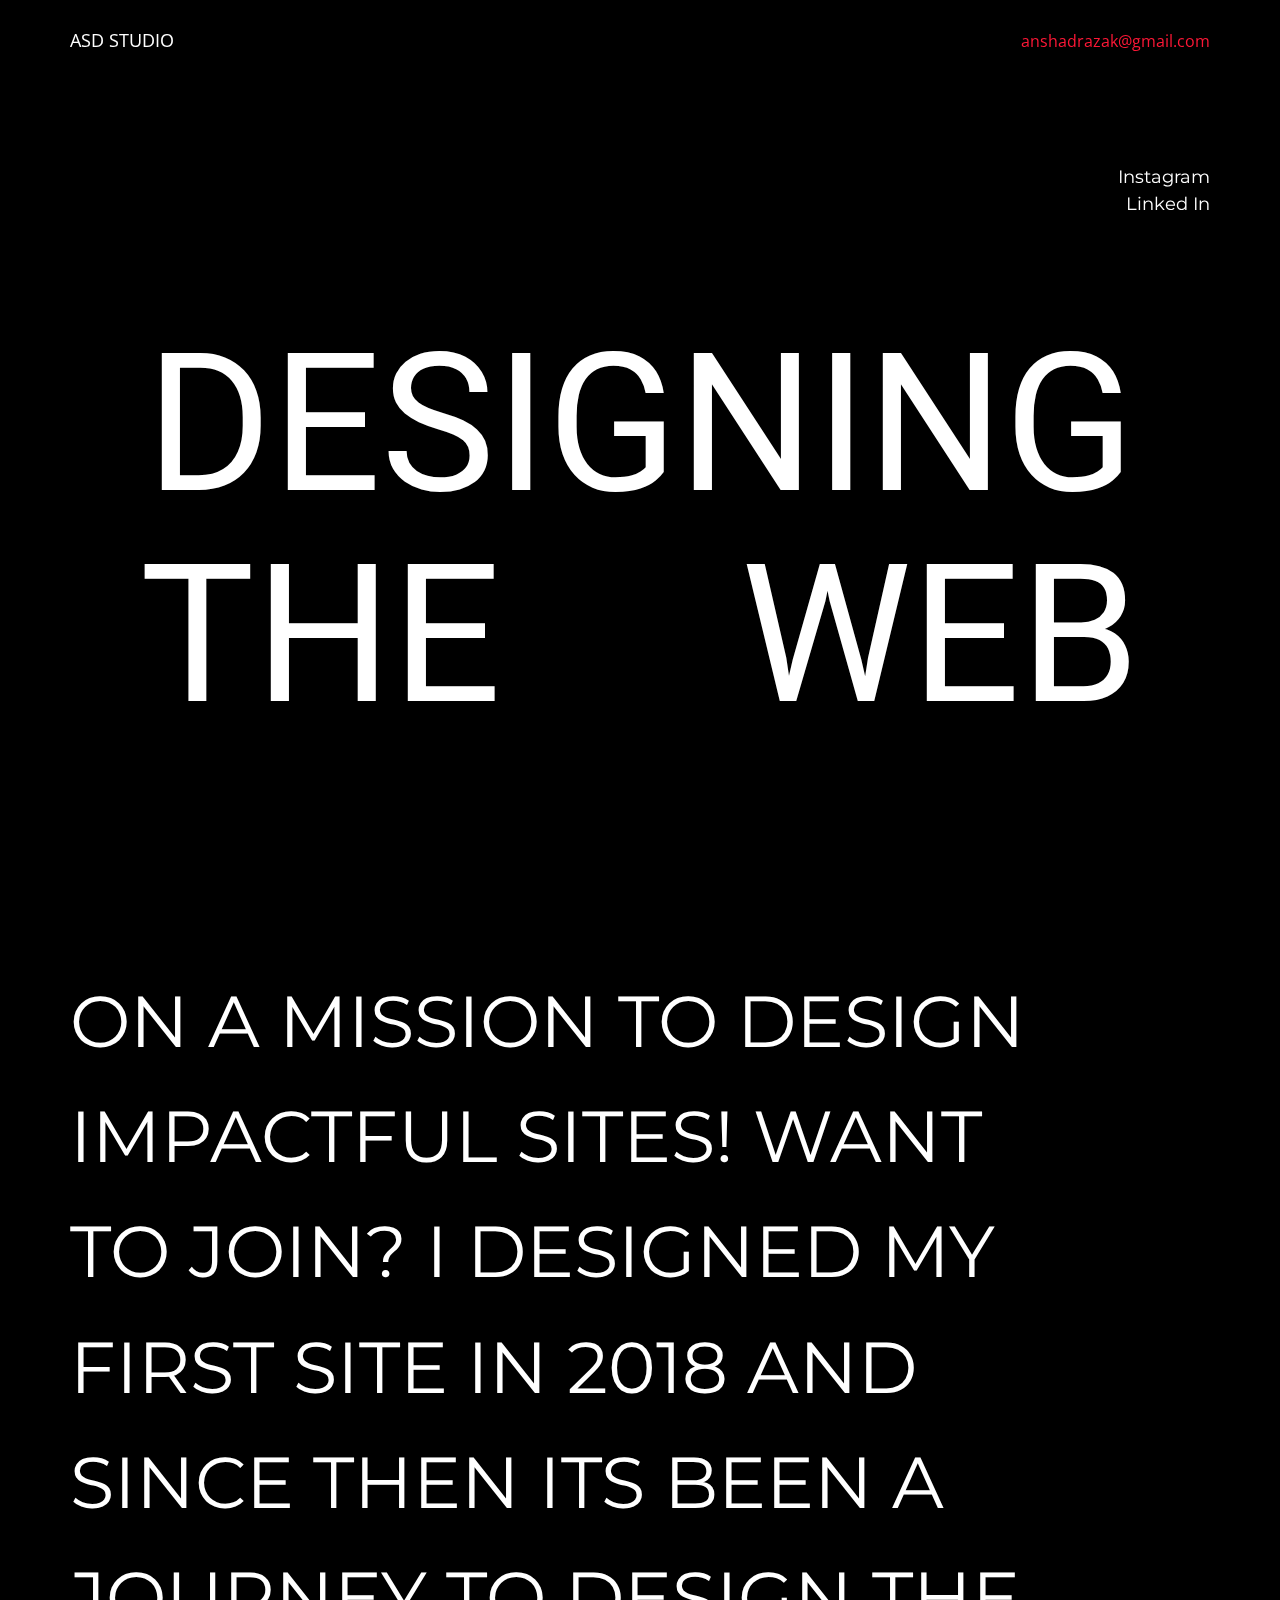
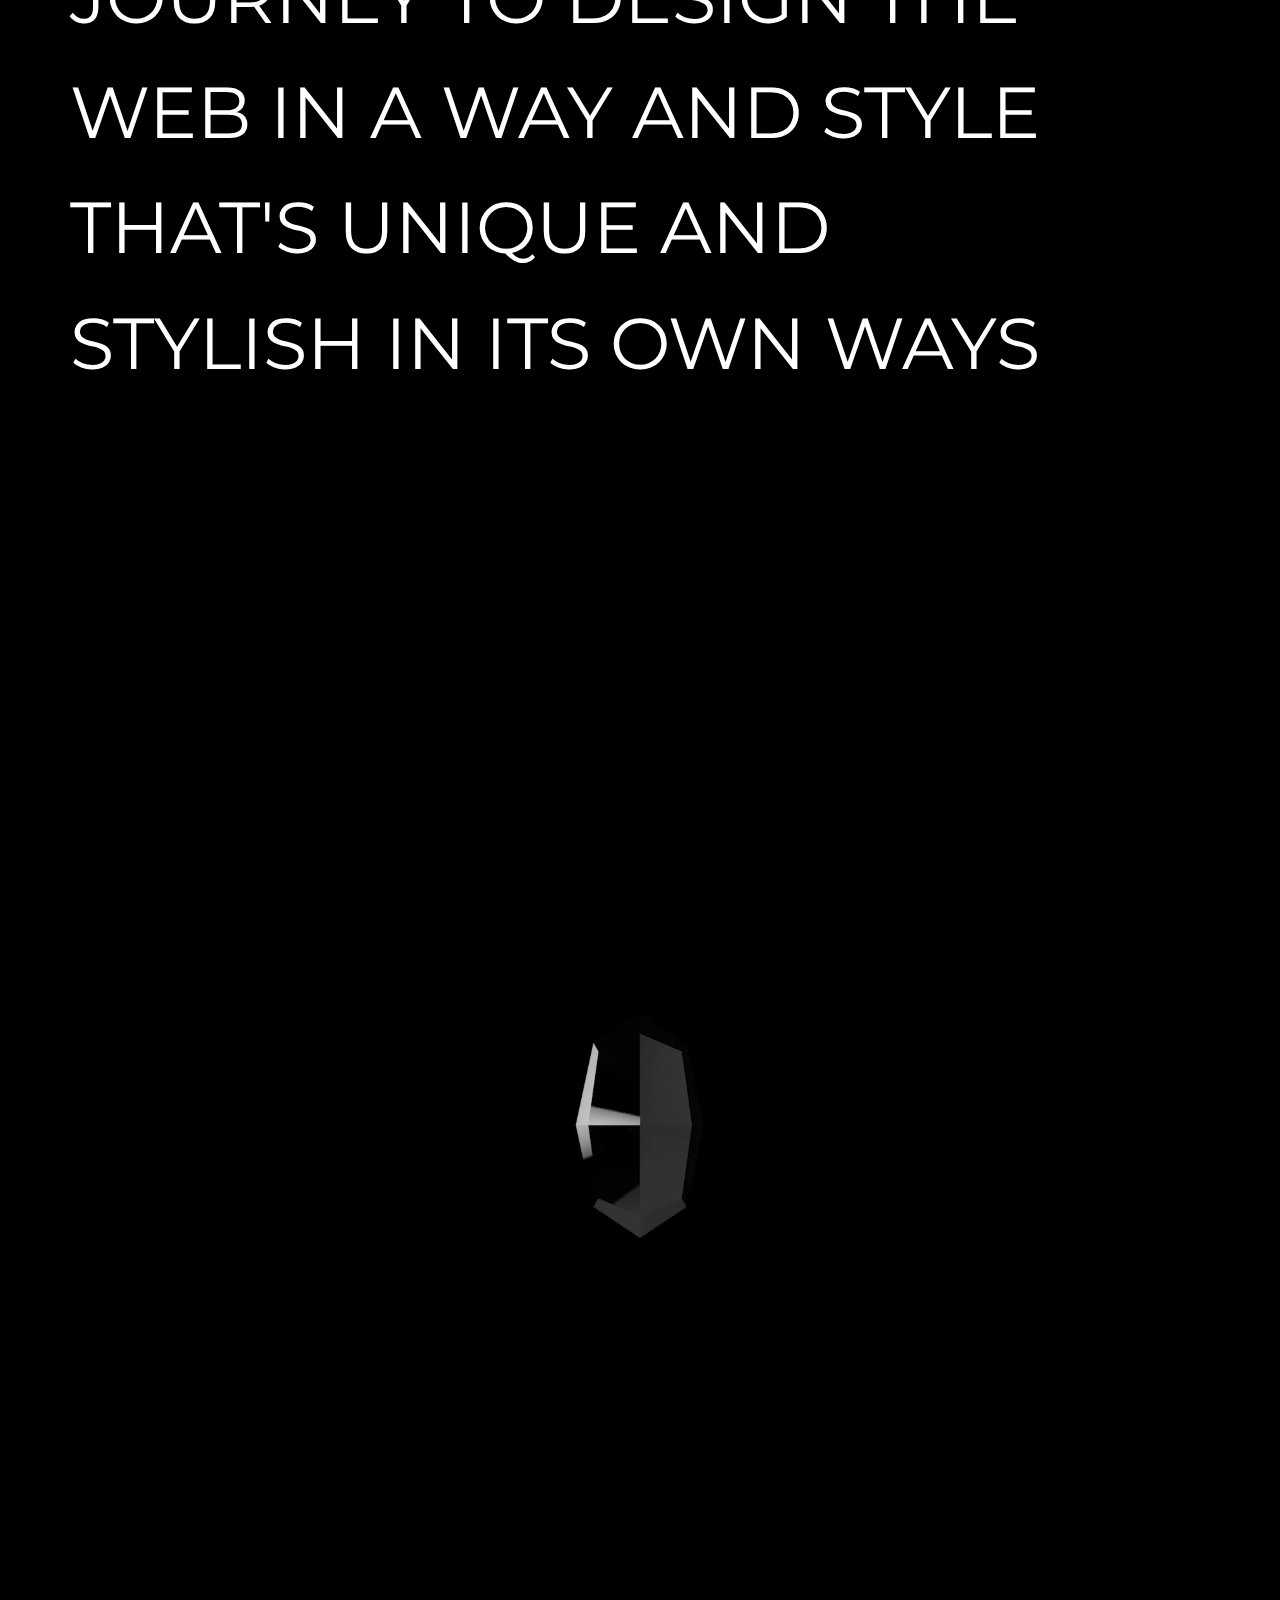
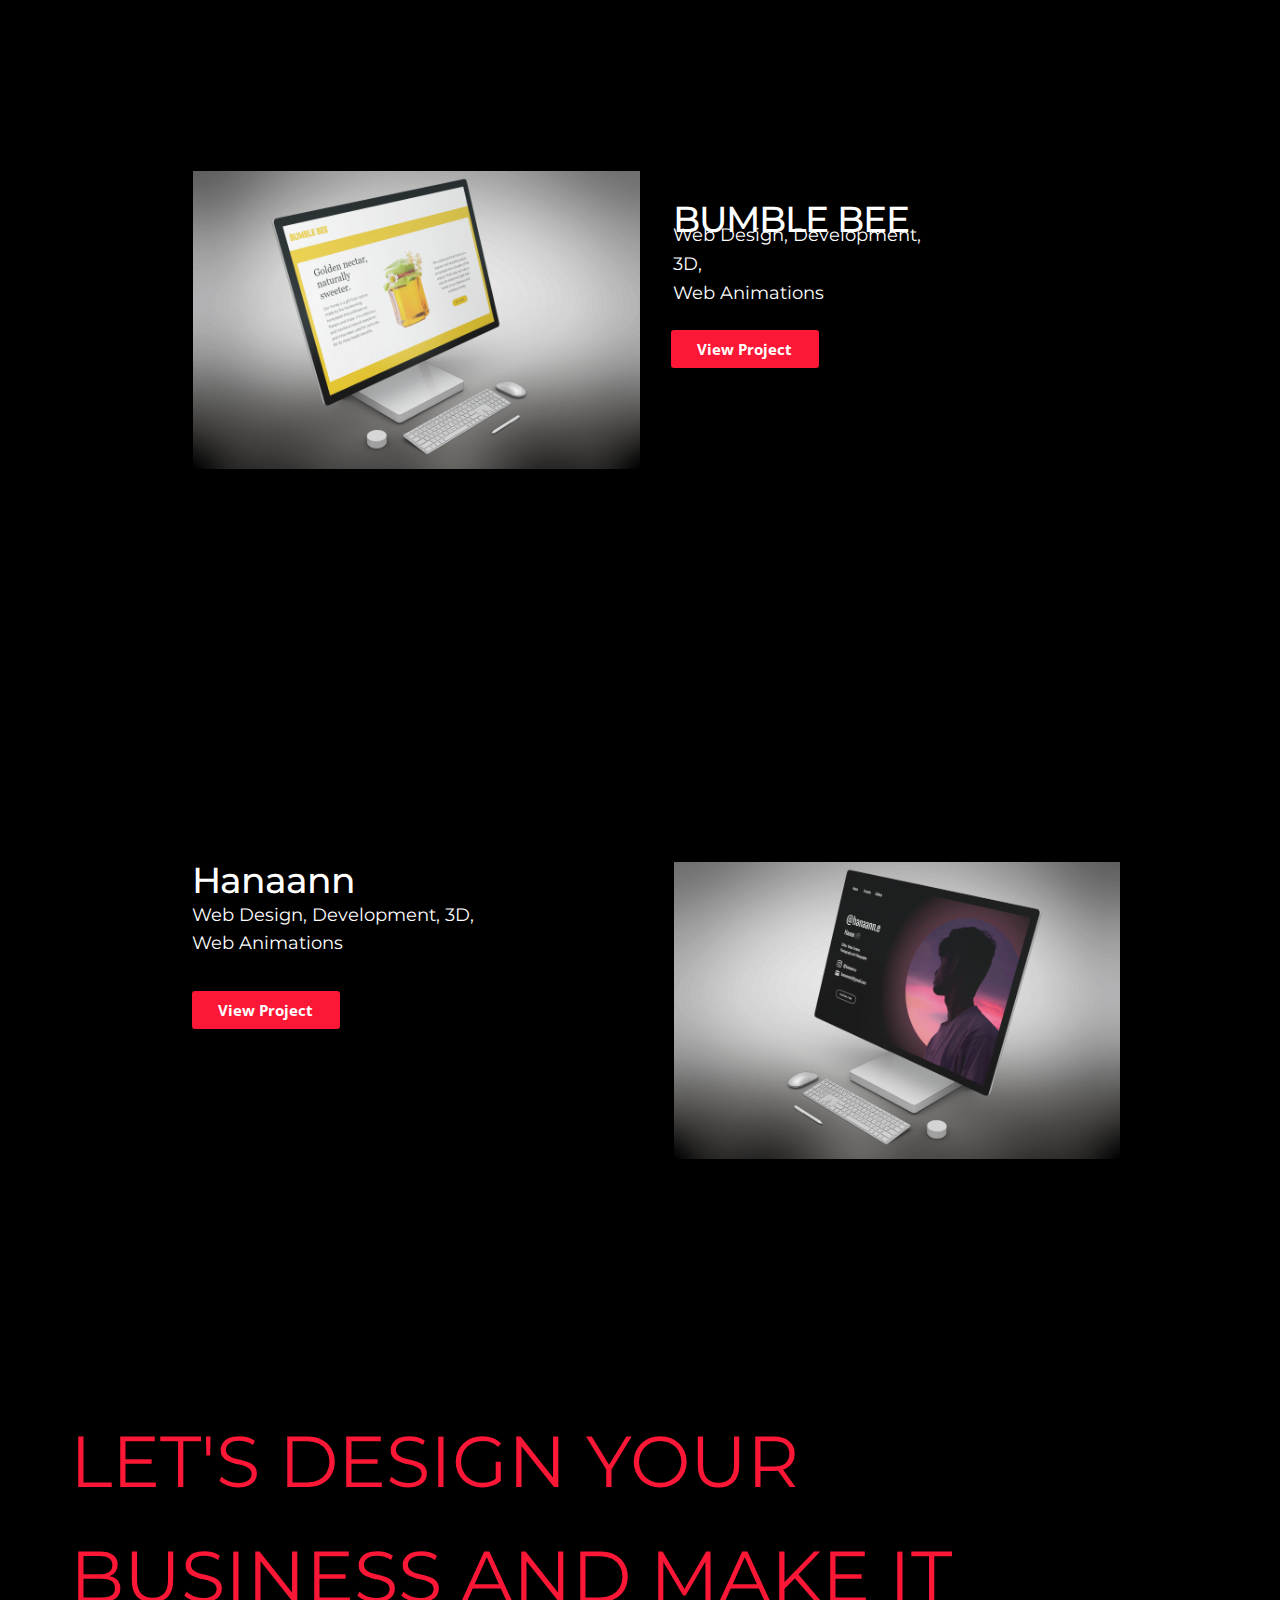
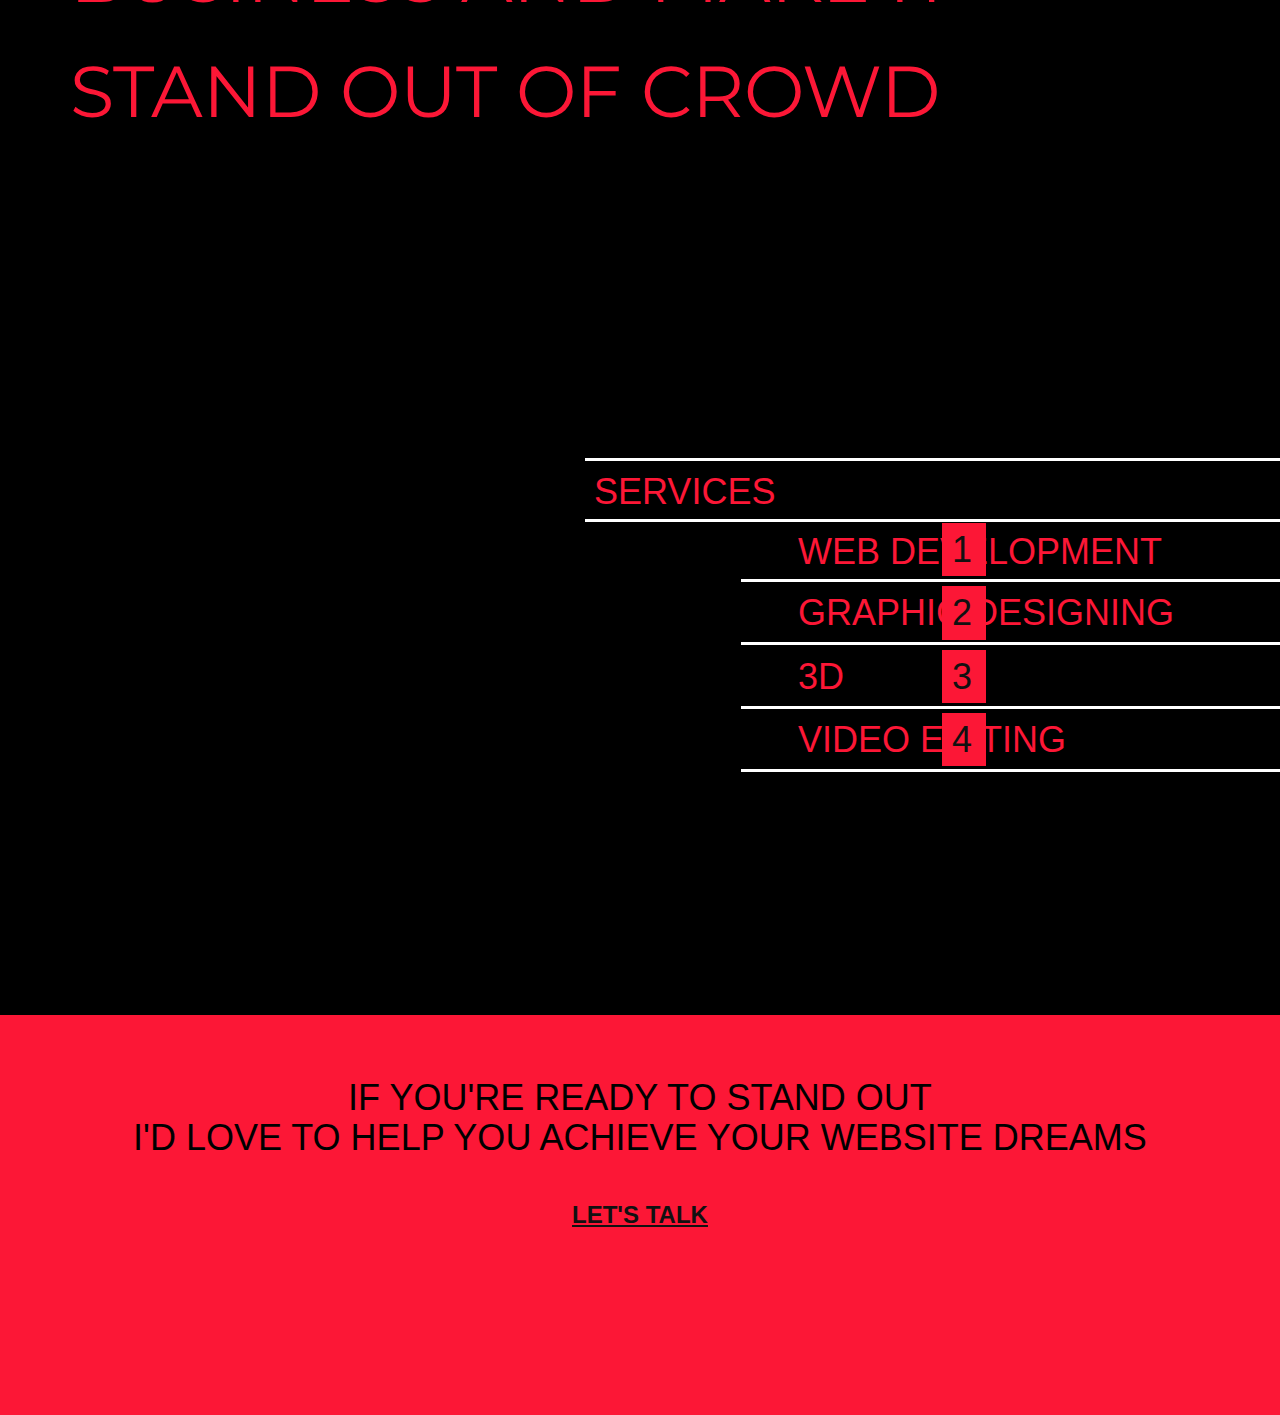
<file: index.html>
<!DOCTYPE html>
<html style="font-size: 16px;" lang="en"><head>
    <meta name="viewport" content="width=device-width, initial-scale=1.0">
    <meta charset="utf-8">
    <meta name="keywords" content="DESIGNINGTHE&nbsp; &nbsp; &nbsp;WEB">
    <meta name="description" content="">
    <title>Home</title>
    <link rel="stylesheet" href="nicepage.css" media="screen">
<link rel="stylesheet" href="Home.css" media="screen">
    <script class="u-script" type="text/javascript" src="jquery.js" defer=""></script>
    <script class="u-script" type="text/javascript" src="nicepage.js" defer=""></script>
    <meta name="generator" content="Nicepage 6.12.5, nicepage.com">
    <link id="u-theme-google-font" rel="stylesheet" href="https://fonts.googleapis.com/css?family=Roboto:100,100i,300,300i,400,400i,500,500i,700,700i,900,900i|Open+Sans:300,300i,400,400i,500,500i,600,600i,700,700i,800,800i">
    <link id="u-page-google-font" rel="stylesheet" href="https://fonts.googleapis.com/css?family=Oswald:200,300,400,500,600,700|Montserrat:100,100i,200,200i,300,300i,400,400i,500,500i,600,600i,700,700i,800,800i,900,900i">
    
    
    
    
    
    
    
    
    <script type="application/ld+json">{
		"@context": "http://schema.org",
		"@type": "Organization",
		"name": ""
}</script>
    <meta name="theme-color" content="#478ac9">
    <meta property="og:title" content="Home">
    <meta property="og:type" content="website">
  <meta data-intl-tel-input-cdn-path="intlTelInput/"></head>
  <body data-home-page="Home.html" data-home-page-title="Home" data-path-to-root="./" data-include-products="false" class="u-body u-overlap u-overlap-transparent u-xl-mode" data-lang="en"><header class="u-clearfix u-header u-sticky u-sticky-4797" id="sec-e858"><div class="u-clearfix u-sheet u-sheet-1">
        <p class="u-text u-text-default u-text-white u-text-1">ASD STUDIO</p>
        <a class="u-active-none u-border-none u-btn u-button-link u-button-style u-hover-none u-none u-text-custom-color-3 u-btn-1" data-href="mailto:anshadrazakk@gmail.com" data-target="_blank" href="mailto:anshadrazakk@gmail.com" target="_blank">anshadrazak@gmail.com</a>
      </div></header>
    <section class="u-black u-clearfix u-section-1" id="sec-5d56">
      <div class="u-clearfix u-sheet u-sheet-1">
        <p class="u-custom-font u-font-oswald u-text u-text-default u-text-1">
          <a class="u-active-none u-border-none u-btn u-button-link u-button-style u-custom-font u-font-montserrat u-hover-none u-none u-text-body-alt-color u-btn-1" data-href="https://instagram.com/asdrzk" data-target="_blank" href="https://instagram.com/asdrzk" target="_blank" data-animation-name="fadeIn" data-animation-duration="1600" data-animation-delay="800">Instagram</a>
        </p>
        <p class="u-custom-font u-font-montserrat u-text u-text-2" data-animation-name="customAnimationIn" data-animation-duration="1600" data-animation-delay="1600"> I help businesses stand out with award winning designer sites</p>
        <a class="u-active-none u-border-none u-btn u-button-link u-button-style u-custom-font u-font-montserrat u-hover-none u-none u-text-body-alt-color u-btn-2" data-href="https://www.linkedin.com/in/anshad-razak-45b665214/" data-target="_blank" href="https://www.linkedin.com/in/anshad-razak-45b665214/" target="_blank" data-animation-name="customAnimationIn" data-animation-duration="1600" data-animation-delay="800">Linked In </a>
        <h1 class="u-align-center u-text u-text-default u-text-3" data-animation-name="customAnimationIn" data-animation-duration="1000" data-animation-delay="0" data-animation-direction="">DESIGNING<br>THE&nbsp; &nbsp; &nbsp;WEB
        </h1>
      </div>
    </section>
    <section class="u-black u-clearfix u-section-2" id="sec-d332">
      <div class="u-clearfix u-sheet u-sheet-1">
        <p class="missiontxt u-align-left u-custom-font u-font-montserrat u-text u-text-default u-text-1" data-custom-animation="{&quot;animation&quot;:{&quot;XXL&quot;:{&quot;steps&quot;:[],&quot;hidden&quot;:false,&quot;start&quot;:{&quot;at&quot;:&quot;bottom&quot;,&quot;off&quot;:0},&quot;end&quot;:{&quot;at&quot;:&quot;top&quot;,&quot;off&quot;:0}},&quot;XL&quot;:{&quot;steps&quot;:[{&quot;dist&quot;:0,&quot;skip&quot;:0,&quot;blur&quot;:&quot;0&quot;,&quot;sticky&quot;:true,&quot;fixed&quot;:false,&quot;mx&quot;:0,&quot;my&quot;:0,&quot;op&quot;:0,&quot;rot&quot;:0,&quot;sx&quot;:1,&quot;sy&quot;:1,&quot;bgy&quot;:0},{&quot;dist&quot;:0.5,&quot;skip&quot;:0,&quot;blur&quot;:&quot;0&quot;,&quot;sticky&quot;:true,&quot;fixed&quot;:false,&quot;mx&quot;:0,&quot;my&quot;:0,&quot;op&quot;:1,&quot;rot&quot;:0,&quot;sx&quot;:1,&quot;sy&quot;:1,&quot;bgy&quot;:0},{&quot;dist&quot;:0.3,&quot;skip&quot;:0,&quot;blur&quot;:&quot;0&quot;,&quot;sticky&quot;:true,&quot;fixed&quot;:false,&quot;mx&quot;:0,&quot;my&quot;:0,&quot;op&quot;:0,&quot;rot&quot;:0,&quot;sx&quot;:1,&quot;sy&quot;:1,&quot;bgy&quot;:0}],&quot;hidden&quot;:false,&quot;start&quot;:{&quot;at&quot;:&quot;bottom&quot;,&quot;off&quot;:0},&quot;end&quot;:{&quot;at&quot;:&quot;top&quot;,&quot;off&quot;:0}},&quot;LG&quot;:{&quot;steps&quot;:[],&quot;hidden&quot;:false,&quot;start&quot;:{&quot;at&quot;:&quot;bottom&quot;,&quot;off&quot;:0},&quot;end&quot;:{&quot;at&quot;:&quot;top&quot;,&quot;off&quot;:0}},&quot;MD&quot;:{&quot;steps&quot;:[],&quot;hidden&quot;:false,&quot;start&quot;:{&quot;at&quot;:&quot;bottom&quot;,&quot;off&quot;:0},&quot;end&quot;:{&quot;at&quot;:&quot;top&quot;,&quot;off&quot;:0}},&quot;SM&quot;:{&quot;steps&quot;:[],&quot;hidden&quot;:true,&quot;start&quot;:{&quot;at&quot;:&quot;bottom&quot;,&quot;off&quot;:0},&quot;end&quot;:{&quot;at&quot;:&quot;top&quot;,&quot;off&quot;:0}},&quot;XS&quot;:{&quot;steps&quot;:[],&quot;hidden&quot;:true,&quot;start&quot;:{&quot;at&quot;:&quot;bottom&quot;,&quot;off&quot;:0},&quot;end&quot;:{&quot;at&quot;:&quot;top&quot;,&quot;off&quot;:0}}},&quot;container&quot;:&quot;&quot;}">ON A​ MISSION TO DESIGN</p>
        <p class="u-align-left u-custom-font u-font-montserrat u-text u-text-default u-text-2" data-custom-animation="{&quot;animation&quot;:{&quot;XXL&quot;:{&quot;steps&quot;:[],&quot;hidden&quot;:false,&quot;start&quot;:{&quot;at&quot;:&quot;bottom&quot;,&quot;off&quot;:0},&quot;end&quot;:{&quot;at&quot;:&quot;top&quot;,&quot;off&quot;:0}},&quot;XL&quot;:{&quot;steps&quot;:[{&quot;dist&quot;:0,&quot;skip&quot;:0,&quot;blur&quot;:&quot;0&quot;,&quot;sticky&quot;:true,&quot;fixed&quot;:false,&quot;mx&quot;:0,&quot;my&quot;:0,&quot;op&quot;:0,&quot;rot&quot;:0,&quot;sx&quot;:1,&quot;sy&quot;:1,&quot;bgy&quot;:0},{&quot;dist&quot;:0.25,&quot;skip&quot;:0.35,&quot;blur&quot;:&quot;0&quot;,&quot;sticky&quot;:true,&quot;fixed&quot;:false,&quot;mx&quot;:0,&quot;my&quot;:0,&quot;op&quot;:1,&quot;rot&quot;:0,&quot;sx&quot;:1,&quot;sy&quot;:1,&quot;bgy&quot;:0},{&quot;dist&quot;:0.2,&quot;skip&quot;:0,&quot;blur&quot;:&quot;0&quot;,&quot;sticky&quot;:true,&quot;fixed&quot;:false,&quot;mx&quot;:0,&quot;my&quot;:0,&quot;op&quot;:0,&quot;rot&quot;:0,&quot;sx&quot;:1,&quot;sy&quot;:1,&quot;bgy&quot;:0}],&quot;hidden&quot;:false,&quot;start&quot;:{&quot;at&quot;:&quot;bottom&quot;,&quot;off&quot;:0},&quot;end&quot;:{&quot;at&quot;:&quot;top&quot;,&quot;off&quot;:0}},&quot;LG&quot;:{&quot;steps&quot;:[],&quot;hidden&quot;:false,&quot;start&quot;:{&quot;at&quot;:&quot;bottom&quot;,&quot;off&quot;:0},&quot;end&quot;:{&quot;at&quot;:&quot;top&quot;,&quot;off&quot;:0}},&quot;MD&quot;:{&quot;steps&quot;:[],&quot;hidden&quot;:false,&quot;start&quot;:{&quot;at&quot;:&quot;bottom&quot;,&quot;off&quot;:0},&quot;end&quot;:{&quot;at&quot;:&quot;top&quot;,&quot;off&quot;:0}},&quot;SM&quot;:{&quot;steps&quot;:[],&quot;hidden&quot;:true,&quot;start&quot;:{&quot;at&quot;:&quot;bottom&quot;,&quot;off&quot;:0},&quot;end&quot;:{&quot;at&quot;:&quot;top&quot;,&quot;off&quot;:0}},&quot;XS&quot;:{&quot;steps&quot;:[],&quot;hidden&quot;:true,&quot;start&quot;:{&quot;at&quot;:&quot;bottom&quot;,&quot;off&quot;:0},&quot;end&quot;:{&quot;at&quot;:&quot;top&quot;,&quot;off&quot;:0}}},&quot;container&quot;:&quot;&quot;}">IMPACTFUL SITES! WANT</p>
        <p class="u-align-left u-custom-font u-font-montserrat u-text u-text-default u-text-3" data-custom-animation="{&quot;animation&quot;:{&quot;XXL&quot;:{&quot;steps&quot;:[],&quot;hidden&quot;:false,&quot;start&quot;:{&quot;at&quot;:&quot;bottom&quot;,&quot;off&quot;:0},&quot;end&quot;:{&quot;at&quot;:&quot;top&quot;,&quot;off&quot;:0}},&quot;XL&quot;:{&quot;steps&quot;:[{&quot;dist&quot;:0,&quot;skip&quot;:0,&quot;blur&quot;:&quot;0&quot;,&quot;sticky&quot;:true,&quot;fixed&quot;:false,&quot;mx&quot;:0,&quot;my&quot;:0,&quot;op&quot;:0,&quot;rot&quot;:0,&quot;sx&quot;:1,&quot;sy&quot;:1,&quot;bgy&quot;:0},{&quot;dist&quot;:0.25,&quot;skip&quot;:0.35,&quot;blur&quot;:&quot;0&quot;,&quot;sticky&quot;:true,&quot;fixed&quot;:false,&quot;mx&quot;:0,&quot;my&quot;:0,&quot;op&quot;:1,&quot;rot&quot;:0,&quot;sx&quot;:1,&quot;sy&quot;:1,&quot;bgy&quot;:0},{&quot;dist&quot;:0.2,&quot;skip&quot;:0,&quot;blur&quot;:&quot;0&quot;,&quot;sticky&quot;:true,&quot;fixed&quot;:false,&quot;mx&quot;:0,&quot;my&quot;:0,&quot;op&quot;:0,&quot;rot&quot;:0,&quot;sx&quot;:1,&quot;sy&quot;:1,&quot;bgy&quot;:0}],&quot;hidden&quot;:false,&quot;start&quot;:{&quot;at&quot;:&quot;bottom&quot;,&quot;off&quot;:0},&quot;end&quot;:{&quot;at&quot;:&quot;top&quot;,&quot;off&quot;:0}},&quot;LG&quot;:{&quot;steps&quot;:[],&quot;hidden&quot;:false,&quot;start&quot;:{&quot;at&quot;:&quot;bottom&quot;,&quot;off&quot;:0},&quot;end&quot;:{&quot;at&quot;:&quot;top&quot;,&quot;off&quot;:0}},&quot;MD&quot;:{&quot;steps&quot;:[],&quot;hidden&quot;:false,&quot;start&quot;:{&quot;at&quot;:&quot;bottom&quot;,&quot;off&quot;:0},&quot;end&quot;:{&quot;at&quot;:&quot;top&quot;,&quot;off&quot;:0}},&quot;SM&quot;:{&quot;steps&quot;:[],&quot;hidden&quot;:true,&quot;start&quot;:{&quot;at&quot;:&quot;bottom&quot;,&quot;off&quot;:0},&quot;end&quot;:{&quot;at&quot;:&quot;top&quot;,&quot;off&quot;:0}},&quot;XS&quot;:{&quot;steps&quot;:[],&quot;hidden&quot;:true,&quot;start&quot;:{&quot;at&quot;:&quot;bottom&quot;,&quot;off&quot;:0},&quot;end&quot;:{&quot;at&quot;:&quot;top&quot;,&quot;off&quot;:0}}},&quot;container&quot;:&quot;&quot;}">TO JOIN? I DESIGNED MY</p>
        <p class="u-align-left u-custom-font u-font-montserrat u-text u-text-default u-text-4" data-custom-animation="{&quot;animation&quot;:{&quot;XXL&quot;:{&quot;steps&quot;:[],&quot;hidden&quot;:false,&quot;start&quot;:{&quot;at&quot;:&quot;bottom&quot;,&quot;off&quot;:0},&quot;end&quot;:{&quot;at&quot;:&quot;top&quot;,&quot;off&quot;:0}},&quot;XL&quot;:{&quot;steps&quot;:[{&quot;dist&quot;:0,&quot;skip&quot;:0,&quot;blur&quot;:&quot;0&quot;,&quot;sticky&quot;:true,&quot;fixed&quot;:false,&quot;mx&quot;:0,&quot;my&quot;:0,&quot;op&quot;:0,&quot;rot&quot;:0,&quot;sx&quot;:1,&quot;sy&quot;:1,&quot;bgy&quot;:0},{&quot;dist&quot;:0.25,&quot;skip&quot;:0.35,&quot;blur&quot;:&quot;0&quot;,&quot;sticky&quot;:true,&quot;fixed&quot;:false,&quot;mx&quot;:0,&quot;my&quot;:0,&quot;op&quot;:1,&quot;rot&quot;:0,&quot;sx&quot;:1,&quot;sy&quot;:1,&quot;bgy&quot;:0},{&quot;dist&quot;:0.2,&quot;skip&quot;:0,&quot;blur&quot;:&quot;0&quot;,&quot;sticky&quot;:true,&quot;fixed&quot;:false,&quot;mx&quot;:0,&quot;my&quot;:0,&quot;op&quot;:0,&quot;rot&quot;:0,&quot;sx&quot;:1,&quot;sy&quot;:1,&quot;bgy&quot;:0}],&quot;hidden&quot;:false,&quot;start&quot;:{&quot;at&quot;:&quot;bottom&quot;,&quot;off&quot;:0},&quot;end&quot;:{&quot;at&quot;:&quot;top&quot;,&quot;off&quot;:0}},&quot;LG&quot;:{&quot;steps&quot;:[],&quot;hidden&quot;:false,&quot;start&quot;:{&quot;at&quot;:&quot;bottom&quot;,&quot;off&quot;:0},&quot;end&quot;:{&quot;at&quot;:&quot;top&quot;,&quot;off&quot;:0}},&quot;MD&quot;:{&quot;steps&quot;:[],&quot;hidden&quot;:false,&quot;start&quot;:{&quot;at&quot;:&quot;bottom&quot;,&quot;off&quot;:0},&quot;end&quot;:{&quot;at&quot;:&quot;top&quot;,&quot;off&quot;:0}},&quot;SM&quot;:{&quot;steps&quot;:[],&quot;hidden&quot;:true,&quot;start&quot;:{&quot;at&quot;:&quot;bottom&quot;,&quot;off&quot;:0},&quot;end&quot;:{&quot;at&quot;:&quot;top&quot;,&quot;off&quot;:0}},&quot;XS&quot;:{&quot;steps&quot;:[],&quot;hidden&quot;:true,&quot;start&quot;:{&quot;at&quot;:&quot;bottom&quot;,&quot;off&quot;:0},&quot;end&quot;:{&quot;at&quot;:&quot;top&quot;,&quot;off&quot;:0}}},&quot;container&quot;:&quot;&quot;}">FIRST SITE IN 2018 AND</p>
        <p class="u-align-left u-custom-font u-font-montserrat u-text u-text-default u-text-5" data-custom-animation="{&quot;animation&quot;:{&quot;XXL&quot;:{&quot;steps&quot;:[],&quot;hidden&quot;:false,&quot;start&quot;:{&quot;at&quot;:&quot;bottom&quot;,&quot;off&quot;:0},&quot;end&quot;:{&quot;at&quot;:&quot;top&quot;,&quot;off&quot;:0}},&quot;XL&quot;:{&quot;steps&quot;:[{&quot;dist&quot;:0,&quot;skip&quot;:0,&quot;blur&quot;:&quot;0&quot;,&quot;sticky&quot;:true,&quot;fixed&quot;:false,&quot;mx&quot;:0,&quot;my&quot;:0,&quot;op&quot;:0,&quot;rot&quot;:0,&quot;sx&quot;:1,&quot;sy&quot;:1,&quot;bgy&quot;:0},{&quot;dist&quot;:0.25,&quot;skip&quot;:0.35,&quot;blur&quot;:&quot;0&quot;,&quot;sticky&quot;:true,&quot;fixed&quot;:false,&quot;mx&quot;:0,&quot;my&quot;:0,&quot;op&quot;:1,&quot;rot&quot;:0,&quot;sx&quot;:1,&quot;sy&quot;:1,&quot;bgy&quot;:0},{&quot;dist&quot;:0.2,&quot;skip&quot;:0,&quot;blur&quot;:&quot;0&quot;,&quot;sticky&quot;:true,&quot;fixed&quot;:false,&quot;mx&quot;:0,&quot;my&quot;:0,&quot;op&quot;:0,&quot;rot&quot;:0,&quot;sx&quot;:1,&quot;sy&quot;:1,&quot;bgy&quot;:0}],&quot;hidden&quot;:false,&quot;start&quot;:{&quot;at&quot;:&quot;bottom&quot;,&quot;off&quot;:0},&quot;end&quot;:{&quot;at&quot;:&quot;top&quot;,&quot;off&quot;:0}},&quot;LG&quot;:{&quot;steps&quot;:[],&quot;hidden&quot;:false,&quot;start&quot;:{&quot;at&quot;:&quot;bottom&quot;,&quot;off&quot;:0},&quot;end&quot;:{&quot;at&quot;:&quot;top&quot;,&quot;off&quot;:0}},&quot;MD&quot;:{&quot;steps&quot;:[],&quot;hidden&quot;:false,&quot;start&quot;:{&quot;at&quot;:&quot;bottom&quot;,&quot;off&quot;:0},&quot;end&quot;:{&quot;at&quot;:&quot;top&quot;,&quot;off&quot;:0}},&quot;SM&quot;:{&quot;steps&quot;:[],&quot;hidden&quot;:true,&quot;start&quot;:{&quot;at&quot;:&quot;bottom&quot;,&quot;off&quot;:0},&quot;end&quot;:{&quot;at&quot;:&quot;top&quot;,&quot;off&quot;:0}},&quot;XS&quot;:{&quot;steps&quot;:[],&quot;hidden&quot;:true,&quot;start&quot;:{&quot;at&quot;:&quot;bottom&quot;,&quot;off&quot;:0},&quot;end&quot;:{&quot;at&quot;:&quot;top&quot;,&quot;off&quot;:0}}},&quot;container&quot;:&quot;&quot;}">SINCE THEN ITS BEEN A</p>
        <p class="u-align-left u-custom-font u-font-montserrat u-text u-text-default u-text-6" data-custom-animation="{&quot;animation&quot;:{&quot;XXL&quot;:{&quot;steps&quot;:[],&quot;hidden&quot;:false,&quot;start&quot;:{&quot;at&quot;:&quot;bottom&quot;,&quot;off&quot;:0},&quot;end&quot;:{&quot;at&quot;:&quot;top&quot;,&quot;off&quot;:0}},&quot;XL&quot;:{&quot;steps&quot;:[{&quot;dist&quot;:0,&quot;skip&quot;:0,&quot;blur&quot;:&quot;0&quot;,&quot;sticky&quot;:true,&quot;fixed&quot;:false,&quot;mx&quot;:0,&quot;my&quot;:0,&quot;op&quot;:0,&quot;rot&quot;:0,&quot;sx&quot;:1,&quot;sy&quot;:1,&quot;bgy&quot;:0},{&quot;dist&quot;:0.25,&quot;skip&quot;:0.35,&quot;blur&quot;:&quot;0&quot;,&quot;sticky&quot;:true,&quot;fixed&quot;:false,&quot;mx&quot;:0,&quot;my&quot;:0,&quot;op&quot;:1,&quot;rot&quot;:0,&quot;sx&quot;:1,&quot;sy&quot;:1,&quot;bgy&quot;:0},{&quot;dist&quot;:0.2,&quot;skip&quot;:0,&quot;blur&quot;:&quot;0&quot;,&quot;sticky&quot;:true,&quot;fixed&quot;:false,&quot;mx&quot;:0,&quot;my&quot;:0,&quot;op&quot;:0,&quot;rot&quot;:0,&quot;sx&quot;:1,&quot;sy&quot;:1,&quot;bgy&quot;:0}],&quot;hidden&quot;:false,&quot;start&quot;:{&quot;at&quot;:&quot;bottom&quot;,&quot;off&quot;:0},&quot;end&quot;:{&quot;at&quot;:&quot;top&quot;,&quot;off&quot;:0}},&quot;LG&quot;:{&quot;steps&quot;:[],&quot;hidden&quot;:false,&quot;start&quot;:{&quot;at&quot;:&quot;bottom&quot;,&quot;off&quot;:0},&quot;end&quot;:{&quot;at&quot;:&quot;top&quot;,&quot;off&quot;:0}},&quot;MD&quot;:{&quot;steps&quot;:[],&quot;hidden&quot;:false,&quot;start&quot;:{&quot;at&quot;:&quot;bottom&quot;,&quot;off&quot;:0},&quot;end&quot;:{&quot;at&quot;:&quot;top&quot;,&quot;off&quot;:0}},&quot;SM&quot;:{&quot;steps&quot;:[],&quot;hidden&quot;:true,&quot;start&quot;:{&quot;at&quot;:&quot;bottom&quot;,&quot;off&quot;:0},&quot;end&quot;:{&quot;at&quot;:&quot;top&quot;,&quot;off&quot;:0}},&quot;XS&quot;:{&quot;steps&quot;:[],&quot;hidden&quot;:true,&quot;start&quot;:{&quot;at&quot;:&quot;bottom&quot;,&quot;off&quot;:0},&quot;end&quot;:{&quot;at&quot;:&quot;top&quot;,&quot;off&quot;:0}}},&quot;container&quot;:&quot;&quot;}">JOURNEY TO DESIGN THE</p>
        <p class="u-align-left u-custom-font u-font-montserrat u-text u-text-default u-text-7" data-custom-animation="{&quot;animation&quot;:{&quot;XXL&quot;:{&quot;steps&quot;:[],&quot;hidden&quot;:false,&quot;start&quot;:{&quot;at&quot;:&quot;bottom&quot;,&quot;off&quot;:0},&quot;end&quot;:{&quot;at&quot;:&quot;top&quot;,&quot;off&quot;:0}},&quot;XL&quot;:{&quot;steps&quot;:[{&quot;dist&quot;:0,&quot;skip&quot;:0,&quot;blur&quot;:&quot;0&quot;,&quot;sticky&quot;:true,&quot;fixed&quot;:false,&quot;mx&quot;:0,&quot;my&quot;:0,&quot;op&quot;:0,&quot;rot&quot;:0,&quot;sx&quot;:1,&quot;sy&quot;:1,&quot;bgy&quot;:0},{&quot;dist&quot;:0.25,&quot;skip&quot;:0.35,&quot;blur&quot;:&quot;0&quot;,&quot;sticky&quot;:true,&quot;fixed&quot;:false,&quot;mx&quot;:0,&quot;my&quot;:0,&quot;op&quot;:1,&quot;rot&quot;:0,&quot;sx&quot;:1,&quot;sy&quot;:1,&quot;bgy&quot;:0},{&quot;dist&quot;:0.2,&quot;skip&quot;:0,&quot;blur&quot;:&quot;0&quot;,&quot;sticky&quot;:true,&quot;fixed&quot;:false,&quot;mx&quot;:0,&quot;my&quot;:0,&quot;op&quot;:0,&quot;rot&quot;:0,&quot;sx&quot;:1,&quot;sy&quot;:1,&quot;bgy&quot;:0}],&quot;hidden&quot;:false,&quot;start&quot;:{&quot;at&quot;:&quot;bottom&quot;,&quot;off&quot;:0},&quot;end&quot;:{&quot;at&quot;:&quot;top&quot;,&quot;off&quot;:0}},&quot;LG&quot;:{&quot;steps&quot;:[],&quot;hidden&quot;:false,&quot;start&quot;:{&quot;at&quot;:&quot;bottom&quot;,&quot;off&quot;:0},&quot;end&quot;:{&quot;at&quot;:&quot;top&quot;,&quot;off&quot;:0}},&quot;MD&quot;:{&quot;steps&quot;:[],&quot;hidden&quot;:false,&quot;start&quot;:{&quot;at&quot;:&quot;bottom&quot;,&quot;off&quot;:0},&quot;end&quot;:{&quot;at&quot;:&quot;top&quot;,&quot;off&quot;:0}},&quot;SM&quot;:{&quot;steps&quot;:[],&quot;hidden&quot;:true,&quot;start&quot;:{&quot;at&quot;:&quot;bottom&quot;,&quot;off&quot;:0},&quot;end&quot;:{&quot;at&quot;:&quot;top&quot;,&quot;off&quot;:0}},&quot;XS&quot;:{&quot;steps&quot;:[],&quot;hidden&quot;:true,&quot;start&quot;:{&quot;at&quot;:&quot;bottom&quot;,&quot;off&quot;:0},&quot;end&quot;:{&quot;at&quot;:&quot;top&quot;,&quot;off&quot;:0}}},&quot;container&quot;:&quot;&quot;}">WEB IN A WAY AND STYLE</p>
        <p class="u-align-left u-custom-font u-font-montserrat u-text u-text-default u-text-8" data-custom-animation="{&quot;animation&quot;:{&quot;XXL&quot;:{&quot;steps&quot;:[],&quot;hidden&quot;:false,&quot;start&quot;:{&quot;at&quot;:&quot;bottom&quot;,&quot;off&quot;:0},&quot;end&quot;:{&quot;at&quot;:&quot;top&quot;,&quot;off&quot;:0}},&quot;XL&quot;:{&quot;steps&quot;:[{&quot;dist&quot;:0,&quot;skip&quot;:0,&quot;blur&quot;:&quot;0&quot;,&quot;sticky&quot;:true,&quot;fixed&quot;:false,&quot;mx&quot;:0,&quot;my&quot;:0,&quot;op&quot;:0,&quot;rot&quot;:0,&quot;sx&quot;:1,&quot;sy&quot;:1,&quot;bgy&quot;:0},{&quot;dist&quot;:0.25,&quot;skip&quot;:0.35,&quot;blur&quot;:&quot;0&quot;,&quot;sticky&quot;:true,&quot;fixed&quot;:false,&quot;mx&quot;:0,&quot;my&quot;:0,&quot;op&quot;:1,&quot;rot&quot;:0,&quot;sx&quot;:1,&quot;sy&quot;:1,&quot;bgy&quot;:0},{&quot;dist&quot;:0.2,&quot;skip&quot;:0,&quot;blur&quot;:&quot;0&quot;,&quot;sticky&quot;:true,&quot;fixed&quot;:false,&quot;mx&quot;:0,&quot;my&quot;:0,&quot;op&quot;:0,&quot;rot&quot;:0,&quot;sx&quot;:1,&quot;sy&quot;:1,&quot;bgy&quot;:0}],&quot;hidden&quot;:false,&quot;start&quot;:{&quot;at&quot;:&quot;bottom&quot;,&quot;off&quot;:0},&quot;end&quot;:{&quot;at&quot;:&quot;top&quot;,&quot;off&quot;:0}},&quot;LG&quot;:{&quot;steps&quot;:[],&quot;hidden&quot;:false,&quot;start&quot;:{&quot;at&quot;:&quot;bottom&quot;,&quot;off&quot;:0},&quot;end&quot;:{&quot;at&quot;:&quot;top&quot;,&quot;off&quot;:0}},&quot;MD&quot;:{&quot;steps&quot;:[],&quot;hidden&quot;:false,&quot;start&quot;:{&quot;at&quot;:&quot;bottom&quot;,&quot;off&quot;:0},&quot;end&quot;:{&quot;at&quot;:&quot;top&quot;,&quot;off&quot;:0}},&quot;SM&quot;:{&quot;steps&quot;:[],&quot;hidden&quot;:true,&quot;start&quot;:{&quot;at&quot;:&quot;bottom&quot;,&quot;off&quot;:0},&quot;end&quot;:{&quot;at&quot;:&quot;top&quot;,&quot;off&quot;:0}},&quot;XS&quot;:{&quot;steps&quot;:[],&quot;hidden&quot;:true,&quot;start&quot;:{&quot;at&quot;:&quot;bottom&quot;,&quot;off&quot;:0},&quot;end&quot;:{&quot;at&quot;:&quot;top&quot;,&quot;off&quot;:0}}},&quot;container&quot;:&quot;&quot;}">THAT'S UNIQUE AND</p>
        <p class="u-align-left u-custom-font u-font-montserrat u-text u-text-default u-text-9" data-custom-animation="{&quot;animation&quot;:{&quot;XXL&quot;:{&quot;steps&quot;:[],&quot;hidden&quot;:false,&quot;start&quot;:{&quot;at&quot;:&quot;bottom&quot;,&quot;off&quot;:0},&quot;end&quot;:{&quot;at&quot;:&quot;top&quot;,&quot;off&quot;:0}},&quot;XL&quot;:{&quot;steps&quot;:[{&quot;dist&quot;:0,&quot;skip&quot;:0,&quot;blur&quot;:&quot;0&quot;,&quot;sticky&quot;:true,&quot;fixed&quot;:false,&quot;mx&quot;:0,&quot;my&quot;:0,&quot;op&quot;:0,&quot;rot&quot;:0,&quot;sx&quot;:1,&quot;sy&quot;:1,&quot;bgy&quot;:0},{&quot;dist&quot;:0.25,&quot;skip&quot;:0.35,&quot;blur&quot;:&quot;0&quot;,&quot;sticky&quot;:true,&quot;fixed&quot;:false,&quot;mx&quot;:0,&quot;my&quot;:0,&quot;op&quot;:1,&quot;rot&quot;:0,&quot;sx&quot;:1,&quot;sy&quot;:1,&quot;bgy&quot;:0},{&quot;dist&quot;:0.2,&quot;skip&quot;:0,&quot;blur&quot;:&quot;0&quot;,&quot;sticky&quot;:true,&quot;fixed&quot;:false,&quot;mx&quot;:0,&quot;my&quot;:0,&quot;op&quot;:0,&quot;rot&quot;:0,&quot;sx&quot;:1,&quot;sy&quot;:1,&quot;bgy&quot;:0}],&quot;hidden&quot;:false,&quot;start&quot;:{&quot;at&quot;:&quot;bottom&quot;,&quot;off&quot;:0},&quot;end&quot;:{&quot;at&quot;:&quot;top&quot;,&quot;off&quot;:0}},&quot;LG&quot;:{&quot;steps&quot;:[],&quot;hidden&quot;:false,&quot;start&quot;:{&quot;at&quot;:&quot;bottom&quot;,&quot;off&quot;:0},&quot;end&quot;:{&quot;at&quot;:&quot;top&quot;,&quot;off&quot;:0}},&quot;MD&quot;:{&quot;steps&quot;:[],&quot;hidden&quot;:false,&quot;start&quot;:{&quot;at&quot;:&quot;bottom&quot;,&quot;off&quot;:0},&quot;end&quot;:{&quot;at&quot;:&quot;top&quot;,&quot;off&quot;:0}},&quot;SM&quot;:{&quot;steps&quot;:[],&quot;hidden&quot;:true,&quot;start&quot;:{&quot;at&quot;:&quot;bottom&quot;,&quot;off&quot;:0},&quot;end&quot;:{&quot;at&quot;:&quot;top&quot;,&quot;off&quot;:0}},&quot;XS&quot;:{&quot;steps&quot;:[],&quot;hidden&quot;:true,&quot;start&quot;:{&quot;at&quot;:&quot;bottom&quot;,&quot;off&quot;:0},&quot;end&quot;:{&quot;at&quot;:&quot;top&quot;,&quot;off&quot;:0}}},&quot;container&quot;:&quot;&quot;}">STYLISH IN ITS OWN WAYS</p>
      </div>
    </section>
    <section class="skrollable u-black u-clearfix u-parallax u-uploaded-video u-section-3" id="sec-e888">
      <div class="u-expanded-width u-uploaded-video u-video u-video-contain u-video-1" data-custom-animation="{&quot;animation&quot;:{&quot;XXL&quot;:{&quot;steps&quot;:[],&quot;hidden&quot;:false,&quot;start&quot;:{&quot;at&quot;:&quot;bottom&quot;,&quot;off&quot;:0},&quot;end&quot;:{&quot;at&quot;:&quot;top&quot;,&quot;off&quot;:0}},&quot;XL&quot;:{&quot;steps&quot;:[{&quot;dist&quot;:0,&quot;skip&quot;:0,&quot;blur&quot;:&quot;0&quot;,&quot;sticky&quot;:true,&quot;fixed&quot;:false,&quot;mx&quot;:0,&quot;my&quot;:0,&quot;op&quot;:1,&quot;rot&quot;:0,&quot;sx&quot;:1,&quot;sy&quot;:1,&quot;bgy&quot;:0},{&quot;dist&quot;:3,&quot;skip&quot;:0,&quot;blur&quot;:&quot;0&quot;,&quot;sticky&quot;:true,&quot;fixed&quot;:false,&quot;mx&quot;:0,&quot;my&quot;:0,&quot;op&quot;:0,&quot;rot&quot;:0,&quot;sx&quot;:1,&quot;sy&quot;:1,&quot;bgy&quot;:0}],&quot;hidden&quot;:false,&quot;start&quot;:{&quot;at&quot;:&quot;bottom&quot;,&quot;off&quot;:0},&quot;end&quot;:{&quot;at&quot;:&quot;top&quot;,&quot;off&quot;:0}},&quot;LG&quot;:{&quot;steps&quot;:[],&quot;hidden&quot;:false,&quot;start&quot;:{&quot;at&quot;:&quot;bottom&quot;,&quot;off&quot;:0},&quot;end&quot;:{&quot;at&quot;:&quot;top&quot;,&quot;off&quot;:0}},&quot;MD&quot;:{&quot;steps&quot;:[],&quot;hidden&quot;:false,&quot;start&quot;:{&quot;at&quot;:&quot;bottom&quot;,&quot;off&quot;:0},&quot;end&quot;:{&quot;at&quot;:&quot;top&quot;,&quot;off&quot;:0}},&quot;SM&quot;:{&quot;steps&quot;:[],&quot;hidden&quot;:true,&quot;start&quot;:{&quot;at&quot;:&quot;bottom&quot;,&quot;off&quot;:0},&quot;end&quot;:{&quot;at&quot;:&quot;top&quot;,&quot;off&quot;:0}},&quot;XS&quot;:{&quot;steps&quot;:[],&quot;hidden&quot;:true,&quot;start&quot;:{&quot;at&quot;:&quot;bottom&quot;,&quot;off&quot;:0},&quot;end&quot;:{&quot;at&quot;:&quot;top&quot;,&quot;off&quot;:0}}},&quot;container&quot;:&quot;&quot;}">
        <div class="embed-responsive">
          <video class="embed-responsive-item" data-autoplay="1" loop="" muted="1" autoplay="autoplay" playsinline="">
            <source src="files/BlackVideo_1.mp4" type="video/mp4">
            <p>Your browser does not support HTML5 video.</p>
          </video>
        </div>
      </div>
      <img class="custom-expanded u-align-center-xs u-image u-image-contain u-image-default u-image-1" src="images/bb1.png" alt="" data-image-width="3000" data-image-height="2000">
      <p class="u-align-center-xs u-custom-font u-font-montserrat u-text u-text-1"> Web Design, Development, 3D,&nbsp;<br>Web Animations
      </p>
      <h2 class="u-align-center-xs u-align-left-lg u-align-left-md u-align-left-sm u-align-left-xl u-custom-font u-font-montserrat u-text u-text-default-xs u-text-white u-text-2">BUMBLE BEE</h2>
      <a href="http://bumblebee.uk.to" class="u-border-none u-btn u-btn-round u-button-style u-custom-color-3 u-radius u-text-white u-btn-1">View Project </a>
      <h2 class="u-align-center-xs u-custom-font u-font-montserrat u-text u-text-default u-text-white u-text-3">Hanaann </h2>
      <img class="u-expanded-width-xs u-image u-image-contain u-image-default u-image-2" src="images/hn.png" alt="" data-image-width="2998" data-image-height="2000">
      <p class="u-align-center-xs u-align-left-lg u-align-left-md u-align-left-sm u-align-left-xl u-custom-font u-font-montserrat u-text u-text-default u-text-4"> Web Design, Development, 3D,&nbsp;<br>Web Animations
      </p>
      <a href="http://hanaanne.us.to" class="u-border-none u-btn u-btn-round u-button-style u-custom-color-3 u-radius u-text-white u-btn-2">View Project </a>
    </section>
    <section class="u-black u-clearfix u-section-4" id="sec-23de">
      <div class="u-clearfix u-sheet u-sheet-1">
        <p class="u-align-left u-custom-font u-font-montserrat u-text u-text-custom-color-3 u-text-default u-text-1" data-custom-animation="{&quot;animation&quot;:{&quot;XXL&quot;:{&quot;steps&quot;:[],&quot;hidden&quot;:false,&quot;start&quot;:{&quot;at&quot;:&quot;bottom&quot;,&quot;off&quot;:0},&quot;end&quot;:{&quot;at&quot;:&quot;top&quot;,&quot;off&quot;:0}},&quot;XL&quot;:{&quot;steps&quot;:[{&quot;dist&quot;:0,&quot;skip&quot;:0,&quot;blur&quot;:&quot;0&quot;,&quot;sticky&quot;:true,&quot;fixed&quot;:false,&quot;mx&quot;:0,&quot;my&quot;:0,&quot;op&quot;:0,&quot;rot&quot;:0,&quot;sx&quot;:1,&quot;sy&quot;:1,&quot;bgy&quot;:0},{&quot;dist&quot;:0.25,&quot;skip&quot;:0.35,&quot;blur&quot;:&quot;0&quot;,&quot;sticky&quot;:true,&quot;fixed&quot;:false,&quot;mx&quot;:0,&quot;my&quot;:0,&quot;op&quot;:1,&quot;rot&quot;:0,&quot;sx&quot;:1,&quot;sy&quot;:1,&quot;bgy&quot;:0},{&quot;dist&quot;:0.2,&quot;skip&quot;:0,&quot;blur&quot;:&quot;0&quot;,&quot;sticky&quot;:true,&quot;fixed&quot;:false,&quot;mx&quot;:0,&quot;my&quot;:0,&quot;op&quot;:0,&quot;rot&quot;:0,&quot;sx&quot;:1,&quot;sy&quot;:1,&quot;bgy&quot;:0}],&quot;hidden&quot;:false,&quot;start&quot;:{&quot;at&quot;:&quot;bottom&quot;,&quot;off&quot;:0},&quot;end&quot;:{&quot;at&quot;:&quot;top&quot;,&quot;off&quot;:0}},&quot;LG&quot;:{&quot;steps&quot;:[],&quot;hidden&quot;:false,&quot;start&quot;:{&quot;at&quot;:&quot;bottom&quot;,&quot;off&quot;:0},&quot;end&quot;:{&quot;at&quot;:&quot;top&quot;,&quot;off&quot;:0}},&quot;MD&quot;:{&quot;steps&quot;:[],&quot;hidden&quot;:false,&quot;start&quot;:{&quot;at&quot;:&quot;bottom&quot;,&quot;off&quot;:0},&quot;end&quot;:{&quot;at&quot;:&quot;top&quot;,&quot;off&quot;:0}},&quot;SM&quot;:{&quot;steps&quot;:[],&quot;hidden&quot;:true,&quot;start&quot;:{&quot;at&quot;:&quot;bottom&quot;,&quot;off&quot;:0},&quot;end&quot;:{&quot;at&quot;:&quot;top&quot;,&quot;off&quot;:0}},&quot;XS&quot;:{&quot;steps&quot;:[],&quot;hidden&quot;:true,&quot;start&quot;:{&quot;at&quot;:&quot;bottom&quot;,&quot;off&quot;:0},&quot;end&quot;:{&quot;at&quot;:&quot;top&quot;,&quot;off&quot;:0}}},&quot;container&quot;:&quot;&quot;}">LET'S DESIGN YOUR</p>
        <p class="u-align-left u-custom-font u-font-montserrat u-text u-text-custom-color-3 u-text-default u-text-2" data-custom-animation="{&quot;animation&quot;:{&quot;XXL&quot;:{&quot;steps&quot;:[],&quot;hidden&quot;:false,&quot;start&quot;:{&quot;at&quot;:&quot;bottom&quot;,&quot;off&quot;:0},&quot;end&quot;:{&quot;at&quot;:&quot;top&quot;,&quot;off&quot;:0}},&quot;XL&quot;:{&quot;steps&quot;:[{&quot;dist&quot;:0,&quot;skip&quot;:0,&quot;blur&quot;:&quot;0&quot;,&quot;sticky&quot;:true,&quot;fixed&quot;:false,&quot;mx&quot;:0,&quot;my&quot;:0,&quot;op&quot;:0,&quot;rot&quot;:0,&quot;sx&quot;:1,&quot;sy&quot;:1,&quot;bgy&quot;:0},{&quot;dist&quot;:0.25,&quot;skip&quot;:0.35,&quot;blur&quot;:&quot;0&quot;,&quot;sticky&quot;:true,&quot;fixed&quot;:false,&quot;mx&quot;:0,&quot;my&quot;:0,&quot;op&quot;:1,&quot;rot&quot;:0,&quot;sx&quot;:1,&quot;sy&quot;:1,&quot;bgy&quot;:0},{&quot;dist&quot;:0.2,&quot;skip&quot;:0,&quot;blur&quot;:&quot;0&quot;,&quot;sticky&quot;:true,&quot;fixed&quot;:false,&quot;mx&quot;:0,&quot;my&quot;:0,&quot;op&quot;:0,&quot;rot&quot;:0,&quot;sx&quot;:1,&quot;sy&quot;:1,&quot;bgy&quot;:0}],&quot;hidden&quot;:false,&quot;start&quot;:{&quot;at&quot;:&quot;bottom&quot;,&quot;off&quot;:0},&quot;end&quot;:{&quot;at&quot;:&quot;top&quot;,&quot;off&quot;:0}},&quot;LG&quot;:{&quot;steps&quot;:[],&quot;hidden&quot;:false,&quot;start&quot;:{&quot;at&quot;:&quot;bottom&quot;,&quot;off&quot;:0},&quot;end&quot;:{&quot;at&quot;:&quot;top&quot;,&quot;off&quot;:0}},&quot;MD&quot;:{&quot;steps&quot;:[],&quot;hidden&quot;:false,&quot;start&quot;:{&quot;at&quot;:&quot;bottom&quot;,&quot;off&quot;:0},&quot;end&quot;:{&quot;at&quot;:&quot;top&quot;,&quot;off&quot;:0}},&quot;SM&quot;:{&quot;steps&quot;:[],&quot;hidden&quot;:true,&quot;start&quot;:{&quot;at&quot;:&quot;bottom&quot;,&quot;off&quot;:0},&quot;end&quot;:{&quot;at&quot;:&quot;top&quot;,&quot;off&quot;:0}},&quot;XS&quot;:{&quot;steps&quot;:[],&quot;hidden&quot;:true,&quot;start&quot;:{&quot;at&quot;:&quot;bottom&quot;,&quot;off&quot;:0},&quot;end&quot;:{&quot;at&quot;:&quot;top&quot;,&quot;off&quot;:0}}},&quot;container&quot;:&quot;&quot;}">BUSINESS AND MAKE IT</p>
        <p class="u-align-left u-custom-font u-font-montserrat u-text u-text-custom-color-3 u-text-default u-text-3" data-custom-animation="{&quot;animation&quot;:{&quot;XXL&quot;:{&quot;steps&quot;:[],&quot;hidden&quot;:false,&quot;start&quot;:{&quot;at&quot;:&quot;bottom&quot;,&quot;off&quot;:0},&quot;end&quot;:{&quot;at&quot;:&quot;top&quot;,&quot;off&quot;:0}},&quot;XL&quot;:{&quot;steps&quot;:[{&quot;dist&quot;:0,&quot;skip&quot;:0,&quot;blur&quot;:&quot;0&quot;,&quot;sticky&quot;:true,&quot;fixed&quot;:false,&quot;mx&quot;:0,&quot;my&quot;:0,&quot;op&quot;:0,&quot;rot&quot;:0,&quot;sx&quot;:1,&quot;sy&quot;:1,&quot;bgy&quot;:0},{&quot;dist&quot;:0.25,&quot;skip&quot;:0.35,&quot;blur&quot;:&quot;0&quot;,&quot;sticky&quot;:true,&quot;fixed&quot;:false,&quot;mx&quot;:0,&quot;my&quot;:0,&quot;op&quot;:1,&quot;rot&quot;:0,&quot;sx&quot;:1,&quot;sy&quot;:1,&quot;bgy&quot;:0},{&quot;dist&quot;:0.2,&quot;skip&quot;:0,&quot;blur&quot;:&quot;0&quot;,&quot;sticky&quot;:true,&quot;fixed&quot;:false,&quot;mx&quot;:0,&quot;my&quot;:0,&quot;op&quot;:0,&quot;rot&quot;:0,&quot;sx&quot;:1,&quot;sy&quot;:1,&quot;bgy&quot;:0}],&quot;hidden&quot;:false,&quot;start&quot;:{&quot;at&quot;:&quot;bottom&quot;,&quot;off&quot;:0},&quot;end&quot;:{&quot;at&quot;:&quot;top&quot;,&quot;off&quot;:0}},&quot;LG&quot;:{&quot;steps&quot;:[],&quot;hidden&quot;:false,&quot;start&quot;:{&quot;at&quot;:&quot;bottom&quot;,&quot;off&quot;:0},&quot;end&quot;:{&quot;at&quot;:&quot;top&quot;,&quot;off&quot;:0}},&quot;MD&quot;:{&quot;steps&quot;:[],&quot;hidden&quot;:false,&quot;start&quot;:{&quot;at&quot;:&quot;bottom&quot;,&quot;off&quot;:0},&quot;end&quot;:{&quot;at&quot;:&quot;top&quot;,&quot;off&quot;:0}},&quot;SM&quot;:{&quot;steps&quot;:[],&quot;hidden&quot;:true,&quot;start&quot;:{&quot;at&quot;:&quot;bottom&quot;,&quot;off&quot;:0},&quot;end&quot;:{&quot;at&quot;:&quot;top&quot;,&quot;off&quot;:0}},&quot;XS&quot;:{&quot;steps&quot;:[],&quot;hidden&quot;:true,&quot;start&quot;:{&quot;at&quot;:&quot;bottom&quot;,&quot;off&quot;:0},&quot;end&quot;:{&quot;at&quot;:&quot;top&quot;,&quot;off&quot;:0}}},&quot;container&quot;:&quot;&quot;}">STAND OUT OF CROWD</p>
      </div>
    </section>
    <section class="u-black u-clearfix u-section-5" id="sec-bb2c">
      <div class="u-clearfix u-group-elements u-group-elements-1">
        <div class="custom-expanded u-clearfix u-group-elements u-group-elements-2">
          <div class="u-align-left u-border-3 u-border-white u-expanded-width u-line u-line-horizontal u-line-1"></div>
          <div class="u-align-left u-border-3 u-border-white u-expanded-width u-line u-line-horizontal u-line-2"></div>
        </div>
        <h3 class="u-align-left u-custom-font u-font-arial u-text u-text-custom-color-3 u-text-default u-text-1">SERVICES</h3>
        <div class="u-clearfix u-group-elements u-group-elements-3">
          <h3 class="u-custom-font u-font-arial u-text u-text-custom-color-3 u-text-2">WEB DEVELOPMENT</h3>
          <h3 class="u-custom-font u-font-arial u-text u-text-custom-color-3 u-text-3">GRAPHIC DESIGNING</h3>
          <h3 class="u-custom-font u-font-arial u-text u-text-custom-color-3 u-text-default u-text-4">3D </h3>
          <h3 class="u-custom-font u-font-arial u-text u-text-custom-color-3 u-text-5">VIDEO EDITING</h3>
        </div>
        <div class="u-clearfix u-group-elements u-group-elements-4">
          <div class="u-border-3 u-border-white u-expanded-width u-line u-line-horizontal u-line-3"></div>
          <div class="u-border-3 u-border-white u-expanded-width u-line u-line-horizontal u-line-4"></div>
          <div class="u-border-3 u-border-white u-expanded-width u-line u-line-horizontal u-line-5"></div>
          <div class="u-border-3 u-border-white u-expanded-width u-line u-line-horizontal u-line-6"></div>
        </div>
      </div>
      <div class="u-list u-list-1">
        <div class="u-repeater u-repeater-1">
          <div class="u-align-center-xs u-container-align-left-lg u-container-align-left-md u-container-align-left-sm u-container-align-left-xs u-container-style u-custom-color-3 u-custom-item u-list-item u-preserve-proportions u-repeater-item u-shape-rectangle">
            <div class="u-container-layout u-similar-container u-container-layout-1">
              <h3 class="u-align-left-lg u-align-left-md u-align-left-sm u-custom-font u-custom-item u-font-arial u-text u-text-body-color u-text-default u-text-6">1 </h3>
            </div>
          </div>
          <div class="u-container-align-left-lg u-container-align-left-md u-container-align-left-sm u-container-align-left-xs u-container-style u-custom-color-3 u-custom-item u-list-item u-preserve-proportions u-repeater-item u-shape-rectangle">
            <div class="u-container-layout u-similar-container u-container-layout-2">
              <h3 class="u-align-left-lg u-align-left-md u-align-left-sm u-align-left-xs u-custom-font u-custom-item u-font-arial u-text u-text-body-color u-text-default u-text-7">2 </h3>
            </div>
          </div>
          <div class="u-container-align-left-lg u-container-align-left-md u-container-align-left-sm u-container-align-left-xs u-container-style u-custom-color-3 u-custom-item u-list-item u-preserve-proportions u-repeater-item u-shape-rectangle">
            <div class="u-container-layout u-similar-container u-container-layout-3">
              <h3 class="u-align-left-lg u-align-left-md u-align-left-sm u-align-left-xs u-custom-font u-custom-item u-font-arial u-text u-text-body-color u-text-default u-text-8">3 </h3>
            </div>
          </div>
          <div class="u-container-align-left-lg u-container-align-left-md u-container-align-left-sm u-container-align-left-xs u-container-style u-custom-color-3 u-custom-item u-list-item u-preserve-proportions u-repeater-item u-shape-rectangle">
            <div class="u-container-layout u-similar-container u-container-layout-4">
              <h3 class="u-align-left-lg u-align-left-md u-align-left-sm u-align-left-xs u-custom-font u-custom-item u-font-arial u-text u-text-body-color u-text-default u-text-9">4 </h3>
            </div>
          </div>
        </div>
      </div>
    </section>
    <section class="u-clearfix u-custom-color-3 u-section-6" id="sec-a23b">
      <div class="u-clearfix u-sheet u-sheet-1">
        <h1 class="u-align-center u-custom-font u-font-arial u-text u-text-black u-text-default u-text-1"> IF YOU'RE READY TO STAND&nbsp;OUT<br>I'D LOVE TO HELP YOU ACHIEVE YOUR WEBSITE DREAMS 
        </h1>
        <p class="u-align-center u-custom-font u-font-arial u-text u-text-body-color u-text-default u-text-2">
          <a class="u-active-none u-border-none u-btn u-button-link u-button-style u-hover-none u-none u-text-body-color u-btn-1" data-href="#" href="https://wa.me/8547261863">LET'S TALK</a>
        </p>
      </div>
    </section>
    
    
    
    
    
  
</body></html>
</file>
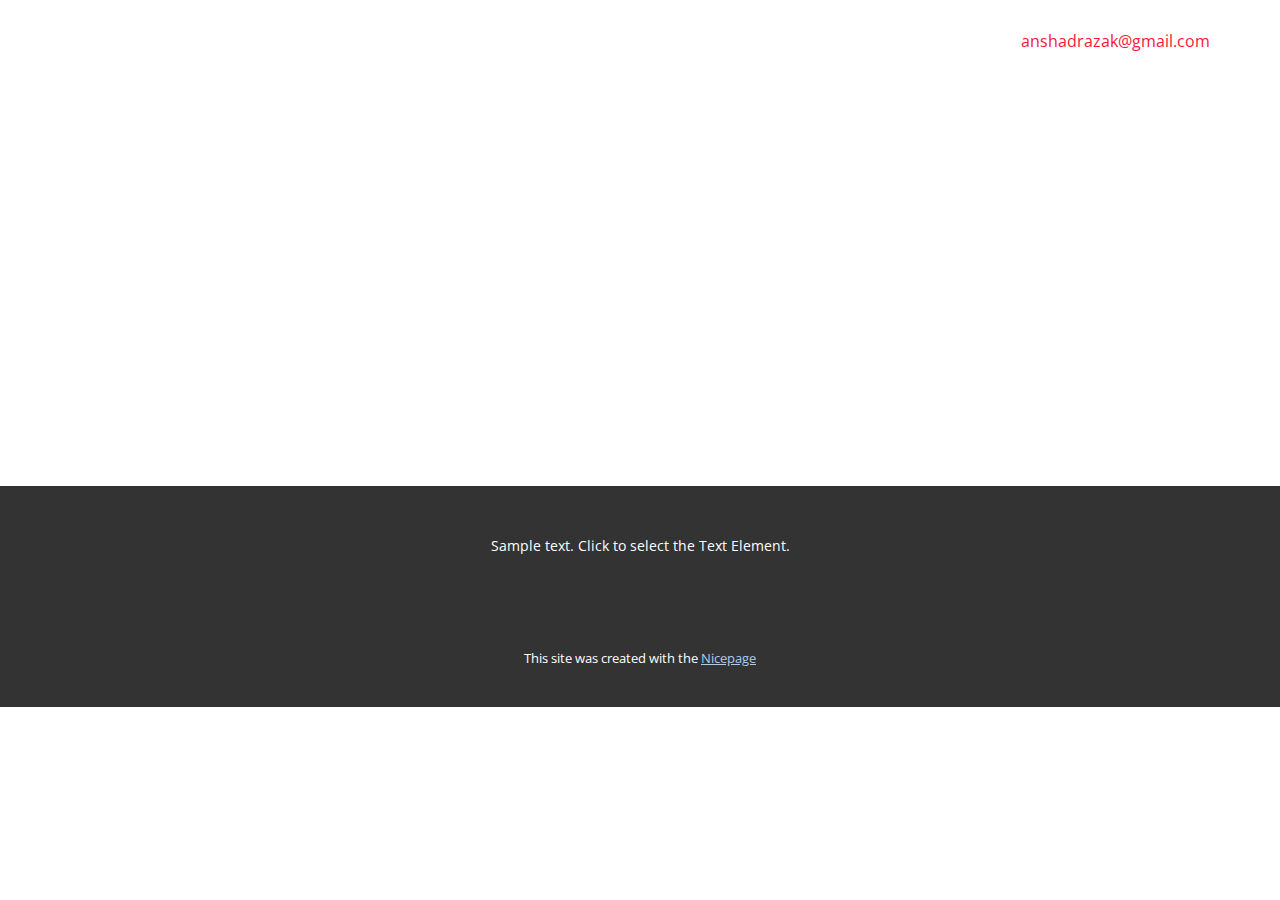
<file: About.html>
<!DOCTYPE html>
<html style="font-size: 16px;" lang="en"><head>
    <meta name="viewport" content="width=device-width, initial-scale=1.0">
    <meta charset="utf-8">
    <meta name="keywords" content="">
    <meta name="description" content="">
    <title>About</title>
    <link rel="stylesheet" href="nicepage.css" media="screen">
<link rel="stylesheet" href="About.css" media="screen">
    <script class="u-script" type="text/javascript" src="jquery.js" defer=""></script>
    <script class="u-script" type="text/javascript" src="nicepage.js" defer=""></script>
    <meta name="generator" content="Nicepage 6.12.5, nicepage.com">
    <link id="u-theme-google-font" rel="stylesheet" href="https://fonts.googleapis.com/css?family=Roboto:100,100i,300,300i,400,400i,500,500i,700,700i,900,900i|Open+Sans:300,300i,400,400i,500,500i,600,600i,700,700i,800,800i">
    
    
    
    <script type="application/ld+json">{
		"@context": "http://schema.org",
		"@type": "Organization",
		"name": ""
}</script>
    <meta name="theme-color" content="#478ac9">
    <meta property="og:title" content="About">
    <meta property="og:type" content="website">
  <meta data-intl-tel-input-cdn-path="intlTelInput/"></head>
  <body data-path-to-root="./" data-include-products="false" class="u-body u-xl-mode" data-lang="en"><header class="u-clearfix u-header u-sticky u-sticky-4797" id="sec-e858"><div class="u-clearfix u-sheet u-sheet-1">
        <p class="u-text u-text-default u-text-white u-text-1">ASD STUDIO</p>
        <a class="u-active-none u-border-none u-btn u-button-link u-button-style u-hover-none u-none u-text-custom-color-3 u-btn-1" data-href="instagram.com/asdrzk" data-target="_blank" href="mailto:anshadrazakk@gmail.com" target="_blank">anshadrazak@gmail.com</a>
      </div></header>
    <section class="u-clearfix u-section-1" id="sec-5a72">
      <div class="u-clearfix u-sheet u-sheet-1"></div>
    </section>
    
    
    
    <footer class="u-align-center u-clearfix u-footer u-grey-80 u-footer" id="sec-ce9f"><div class="u-clearfix u-sheet u-sheet-1">
        <p class="u-small-text u-text u-text-variant u-text-1">Sample text. Click to select the Text Element.</p>
      </div></footer>
    <section class="u-backlink u-clearfix u-grey-80">
      <p class="u-text">
        <span>This site was created with the </span>
        <a class="u-link" href="https://nicepage.com/" target="_blank" rel="nofollow">
          <span>Nicepage</span>
        </a>
      </p>
    </section>
  
</body></html>
</file>
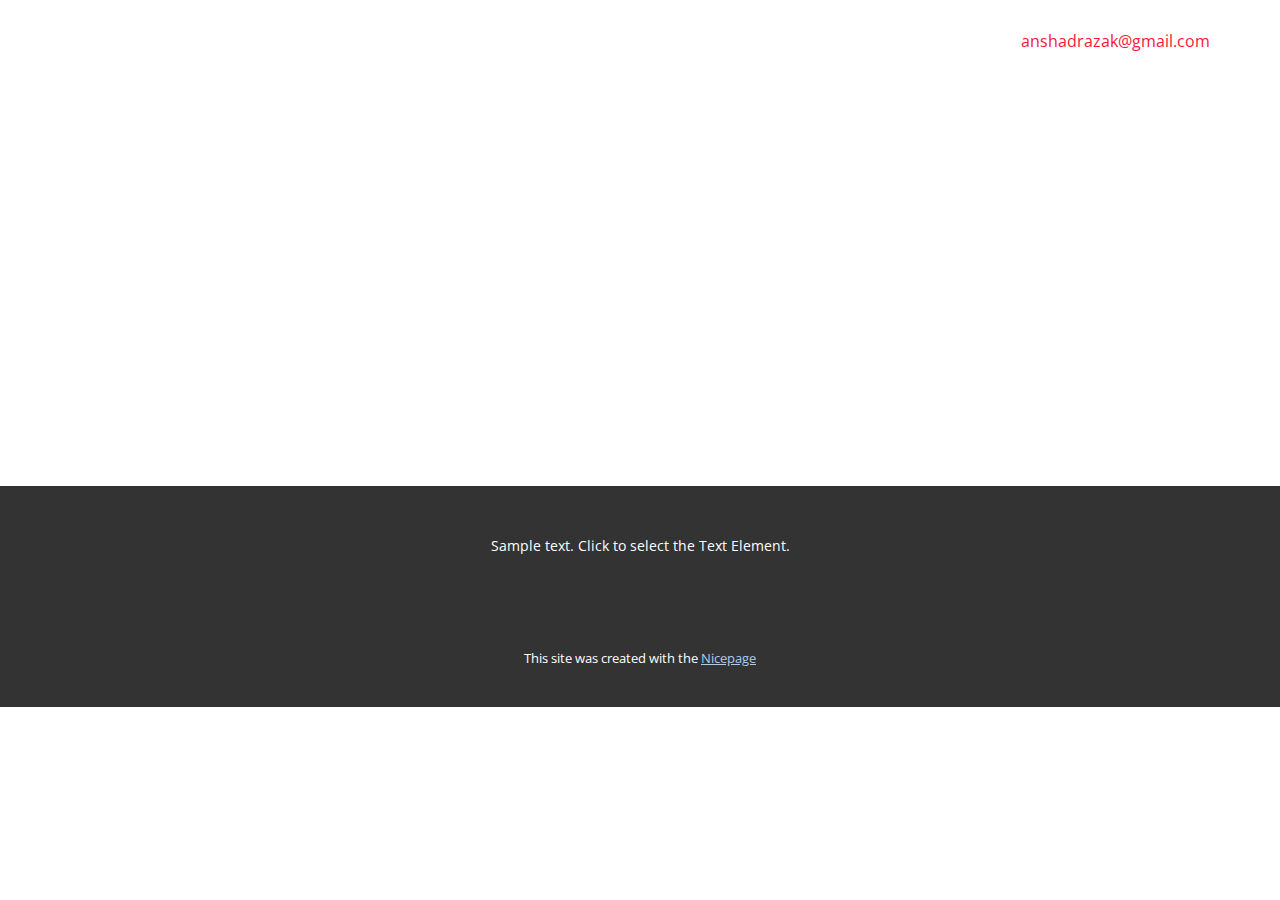
<file: Contact.html>
<!DOCTYPE html>
<html style="font-size: 16px;" lang="en"><head>
    <meta name="viewport" content="width=device-width, initial-scale=1.0">
    <meta charset="utf-8">
    <meta name="keywords" content="">
    <meta name="description" content="">
    <title>Contact</title>
    <link rel="stylesheet" href="nicepage.css" media="screen">
<link rel="stylesheet" href="Contact.css" media="screen">
    <script class="u-script" type="text/javascript" src="jquery.js" defer=""></script>
    <script class="u-script" type="text/javascript" src="nicepage.js" defer=""></script>
    <meta name="generator" content="Nicepage 6.12.5, nicepage.com">
    <link id="u-theme-google-font" rel="stylesheet" href="https://fonts.googleapis.com/css?family=Roboto:100,100i,300,300i,400,400i,500,500i,700,700i,900,900i|Open+Sans:300,300i,400,400i,500,500i,600,600i,700,700i,800,800i">
    
    
    
    <script type="application/ld+json">{
		"@context": "http://schema.org",
		"@type": "Organization",
		"name": ""
}</script>
    <meta name="theme-color" content="#478ac9">
    <meta property="og:title" content="Contact">
    <meta property="og:type" content="website">
  <meta data-intl-tel-input-cdn-path="intlTelInput/"></head>
  <body data-path-to-root="./" data-include-products="false" class="u-body u-xl-mode" data-lang="en"><header class="u-clearfix u-header u-sticky u-sticky-4797" id="sec-e858"><div class="u-clearfix u-sheet u-sheet-1">
        <p class="u-text u-text-default u-text-white u-text-1">ASD STUDIO</p>
        <a class="u-active-none u-border-none u-btn u-button-link u-button-style u-hover-none u-none u-text-custom-color-3 u-btn-1" data-href="instagram.com/asdrzk" data-target="_blank" href="mailto:anshadrazakk@gmail.com" target="_blank">anshadrazak@gmail.com</a>
      </div></header>
    <section class="u-clearfix u-section-1" id="sec-cf88">
      <div class="u-clearfix u-sheet u-sheet-1"></div>
    </section>
    
    
    
    <footer class="u-align-center u-clearfix u-footer u-grey-80 u-footer" id="sec-ce9f"><div class="u-clearfix u-sheet u-sheet-1">
        <p class="u-small-text u-text u-text-variant u-text-1">Sample text. Click to select the Text Element.</p>
      </div></footer>
    <section class="u-backlink u-clearfix u-grey-80">
      <p class="u-text">
        <span>This site was created with the </span>
        <a class="u-link" href="https://nicepage.com/" target="_blank" rel="nofollow">
          <span>Nicepage</span>
        </a>
      </p>
    </section>
  
</body></html>
</file>
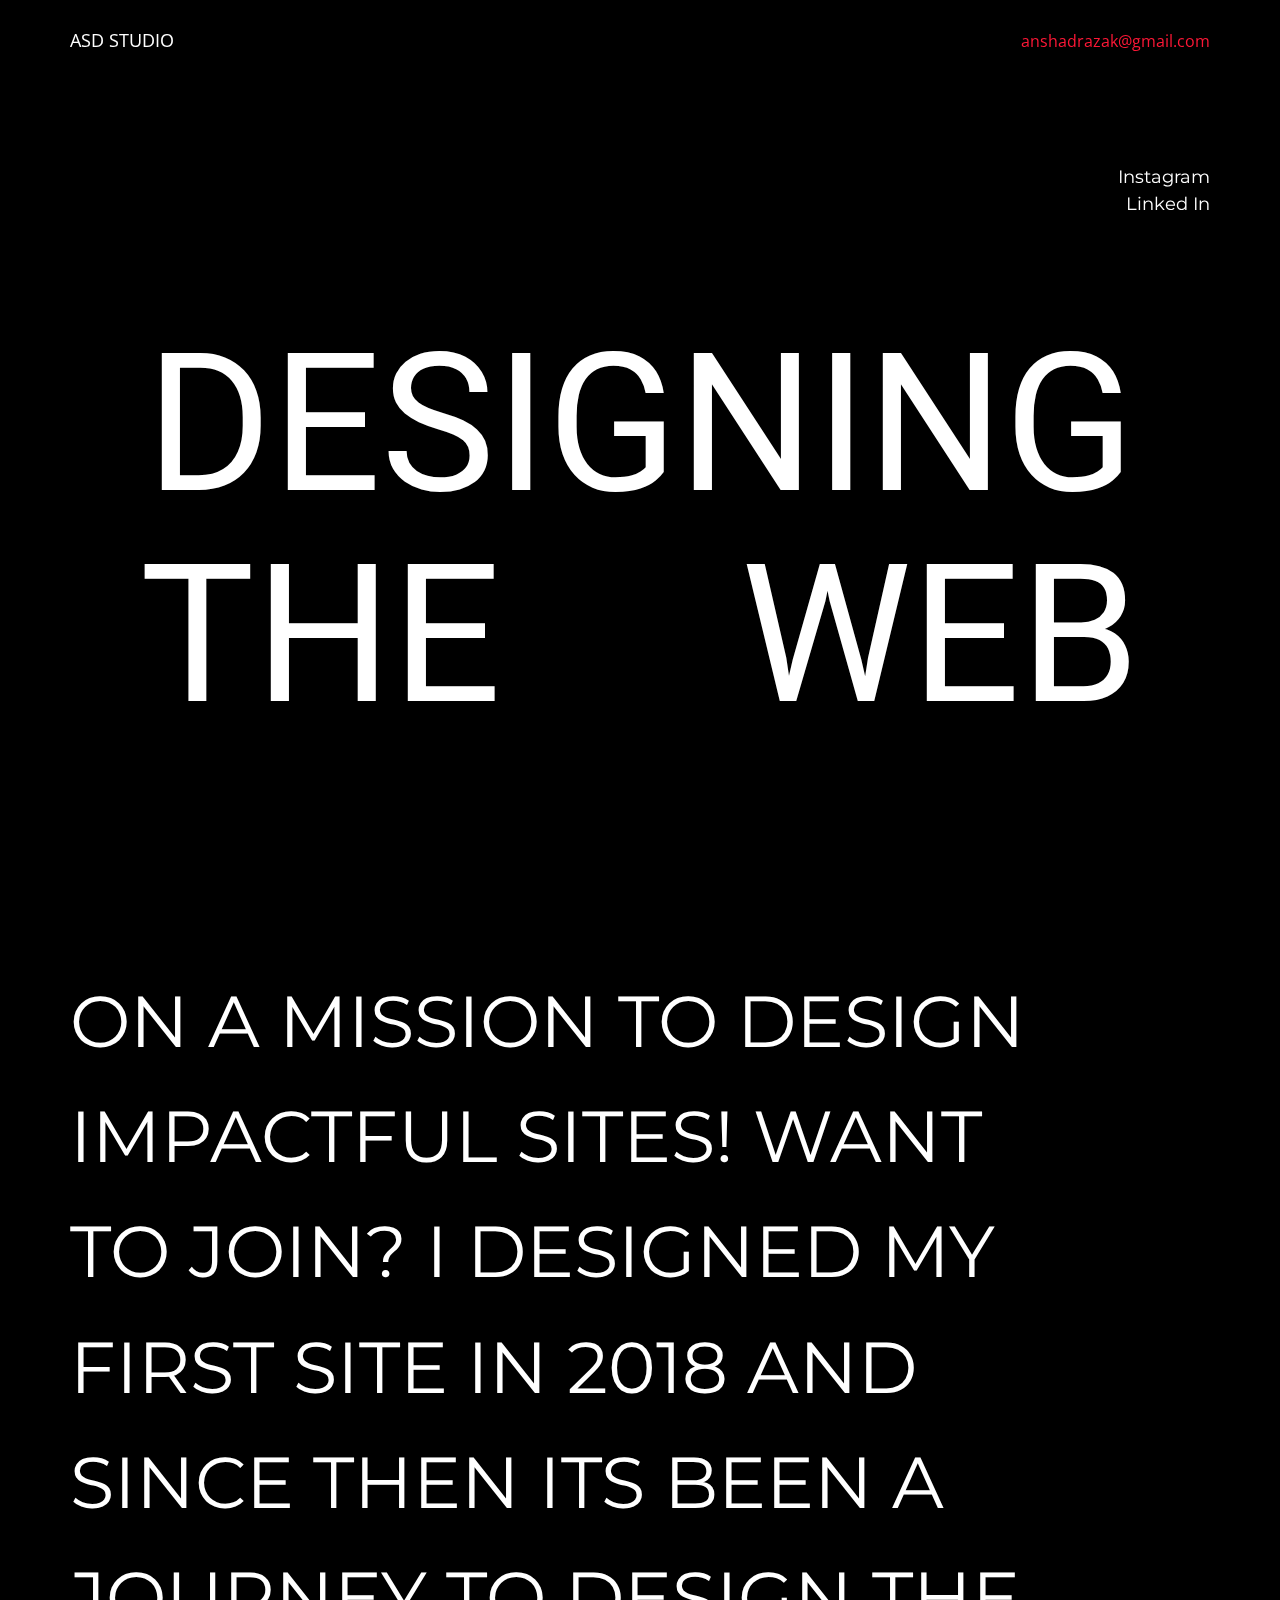
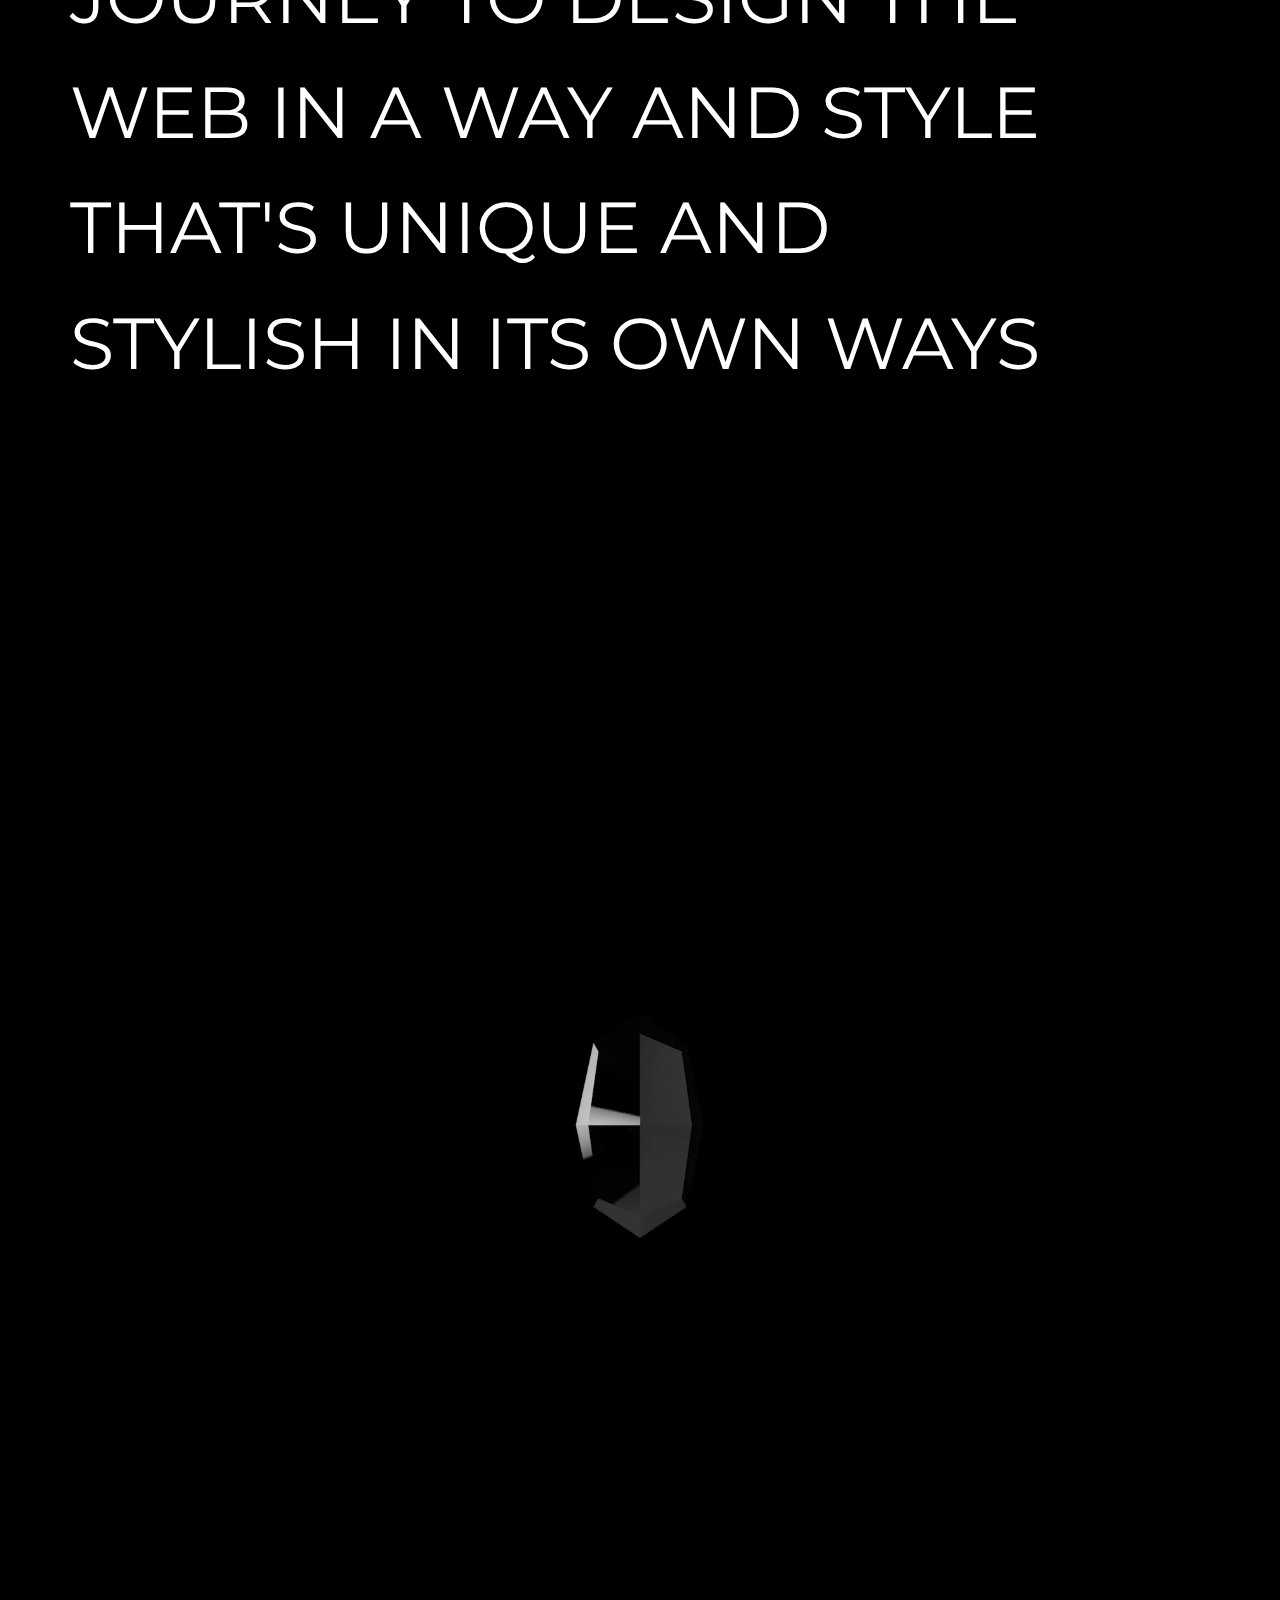
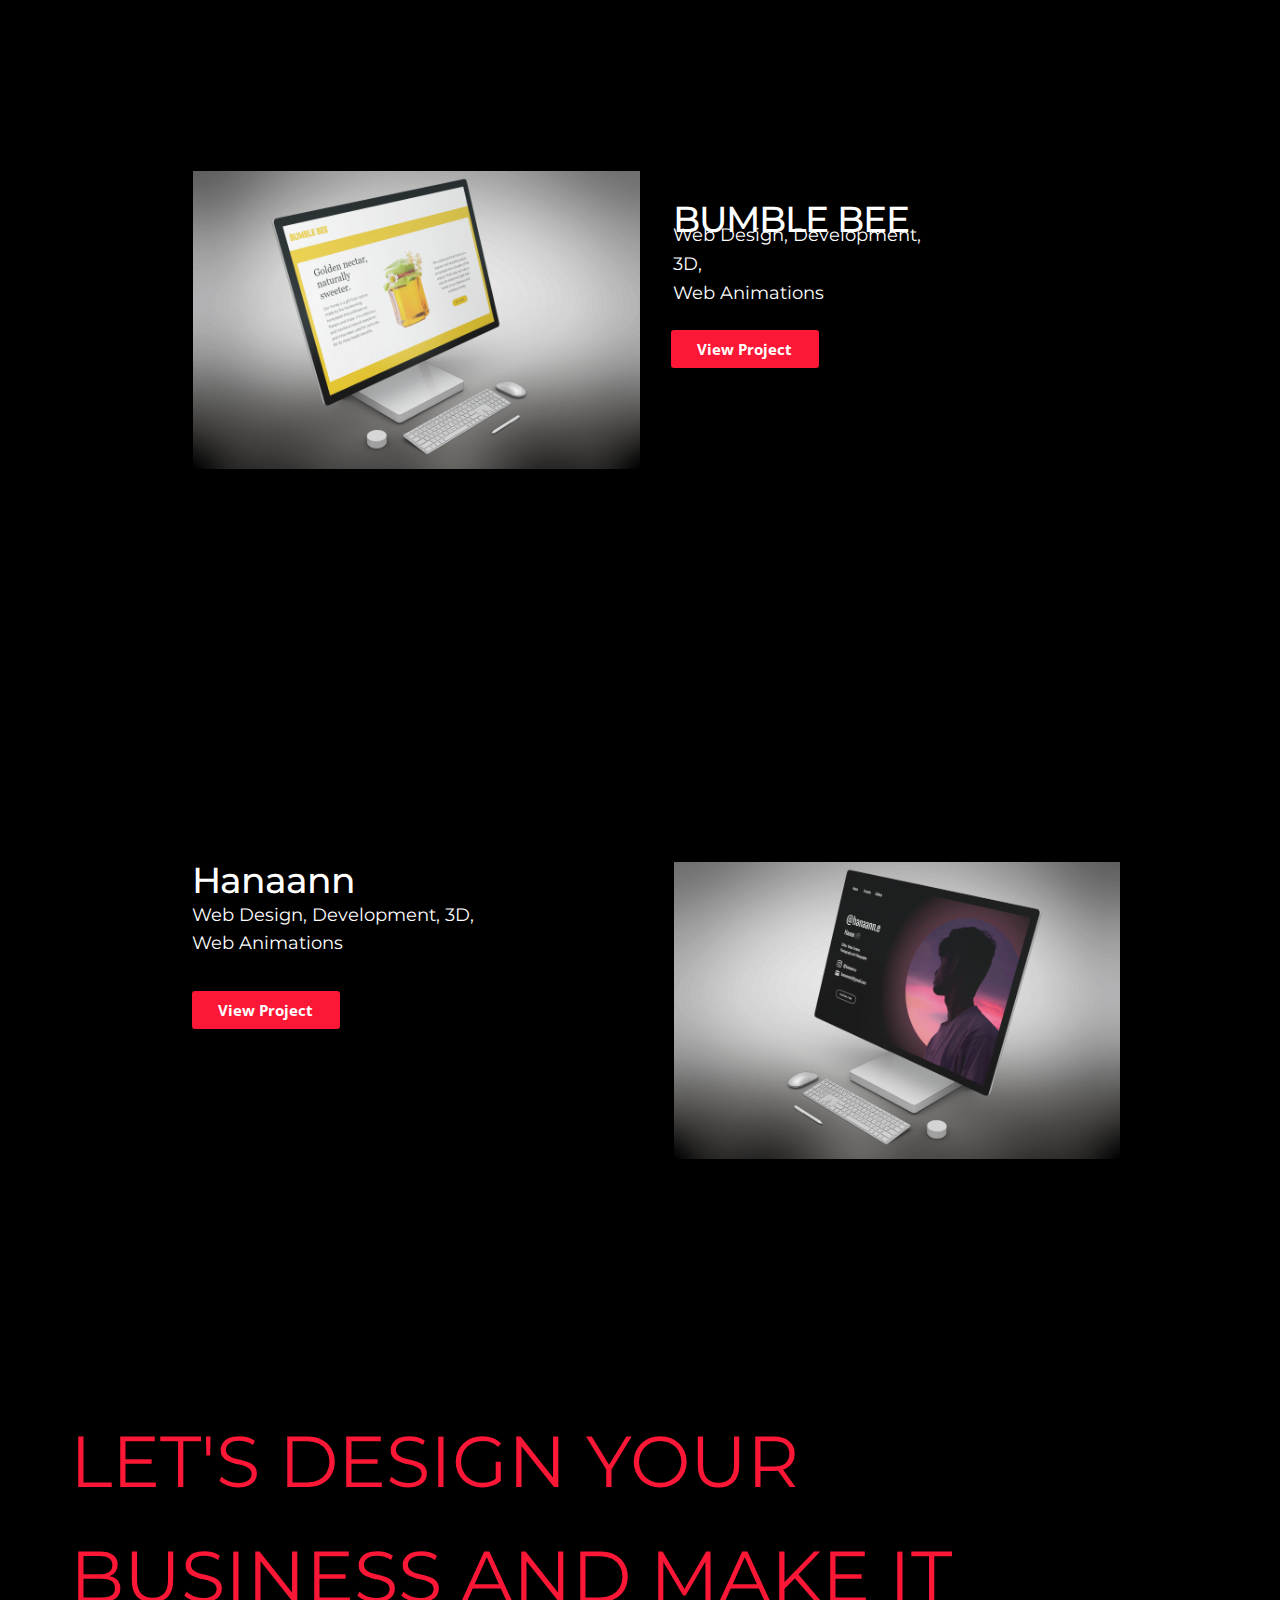
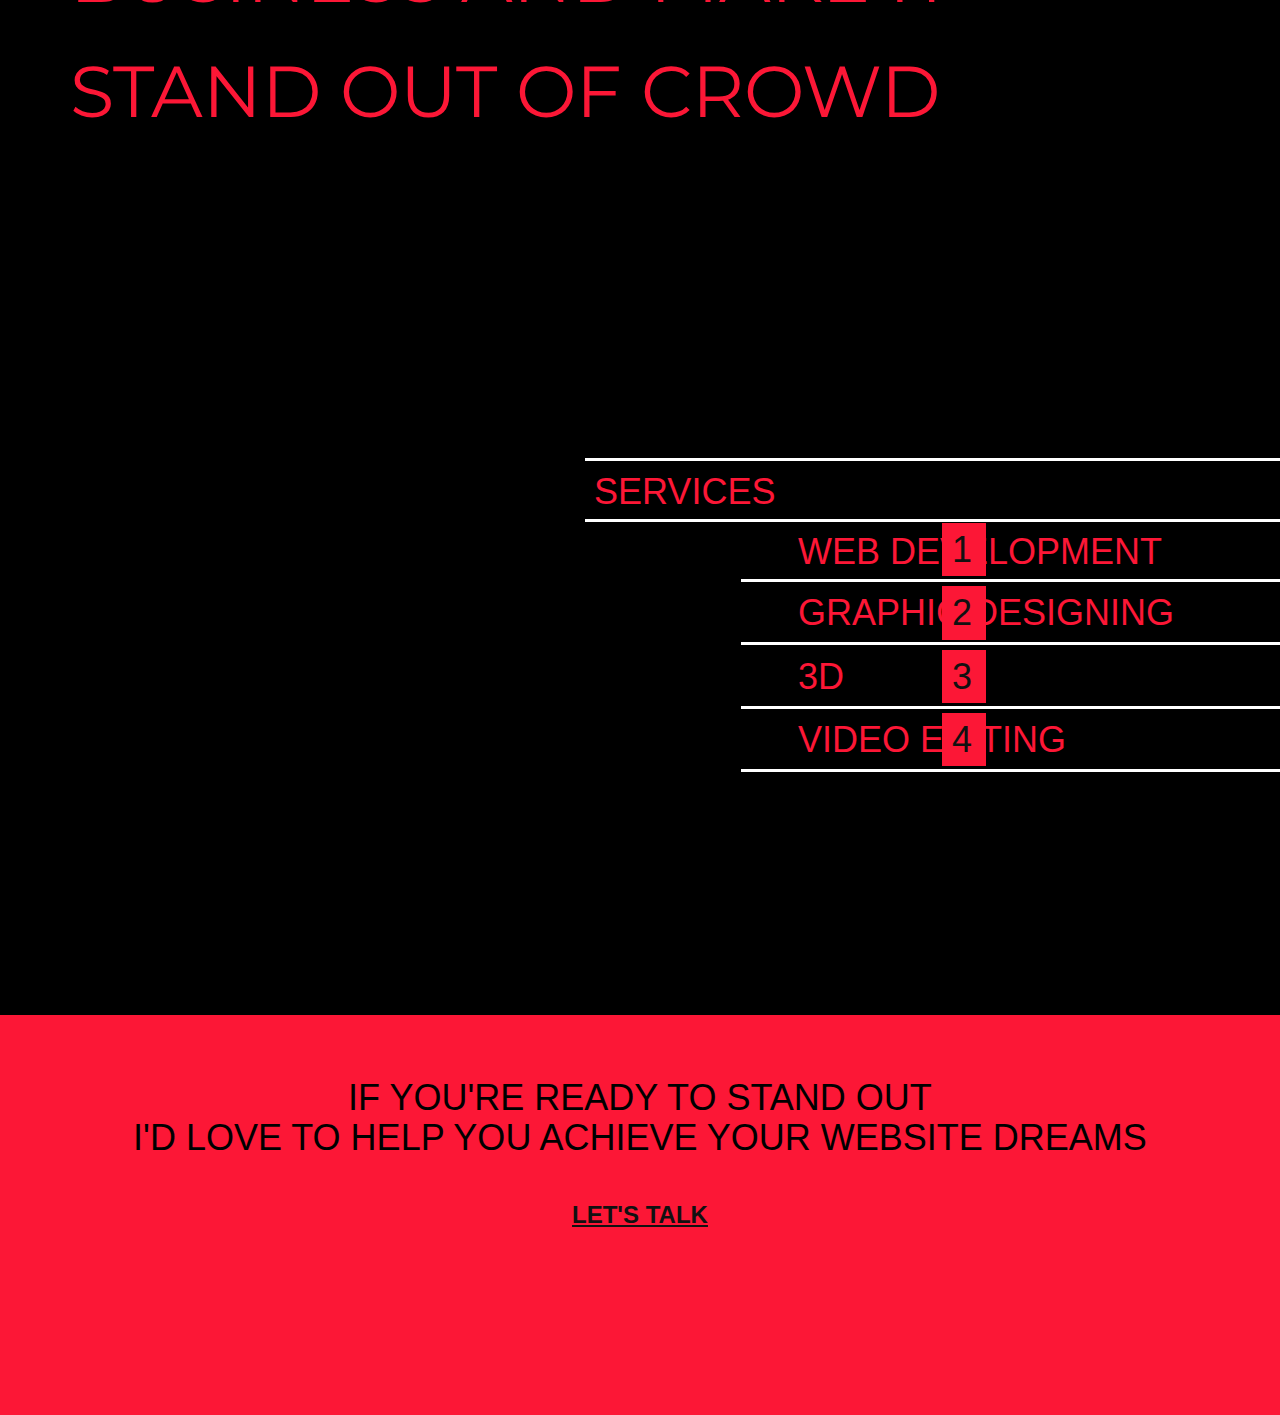
<file: Home.html>
<!DOCTYPE html>
<html style="font-size: 16px;" lang="en"><head>
    <meta name="viewport" content="width=device-width, initial-scale=1.0">
    <meta charset="utf-8">
    <meta name="keywords" content="DESIGNINGTHE&nbsp; &nbsp; &nbsp;WEB">
    <meta name="description" content="">
    <title>Home</title>
    <link rel="stylesheet" href="nicepage.css" media="screen">
<link rel="stylesheet" href="Home.css" media="screen">
    <script class="u-script" type="text/javascript" src="jquery.js" defer=""></script>
    <script class="u-script" type="text/javascript" src="nicepage.js" defer=""></script>
    <meta name="generator" content="Nicepage 6.12.5, nicepage.com">
    <link id="u-theme-google-font" rel="stylesheet" href="https://fonts.googleapis.com/css?family=Roboto:100,100i,300,300i,400,400i,500,500i,700,700i,900,900i|Open+Sans:300,300i,400,400i,500,500i,600,600i,700,700i,800,800i">
    <link id="u-page-google-font" rel="stylesheet" href="https://fonts.googleapis.com/css?family=Oswald:200,300,400,500,600,700|Montserrat:100,100i,200,200i,300,300i,400,400i,500,500i,600,600i,700,700i,800,800i,900,900i">
    
    
    
    
    
    
    
    
    <script type="application/ld+json">{
		"@context": "http://schema.org",
		"@type": "Organization",
		"name": ""
}</script>
    <meta name="theme-color" content="#478ac9">
    <meta property="og:title" content="Home">
    <meta property="og:type" content="website">
  <meta data-intl-tel-input-cdn-path="intlTelInput/"></head>
  <body data-path-to-root="./" data-include-products="false" class="u-body u-overlap u-overlap-transparent u-xl-mode" data-lang="en"><header class="u-clearfix u-header u-sticky u-sticky-4797" id="sec-e858"><div class="u-clearfix u-sheet u-sheet-1">
        <p class="u-text u-text-default u-text-white u-text-1">ASD STUDIO</p>
        <a class="u-active-none u-border-none u-btn u-button-link u-button-style u-hover-none u-none u-text-custom-color-3 u-btn-1" data-href="instagram.com/asdrzk" data-target="_blank" href="mailto:anshadrazakk@gmail.com" target="_blank">anshadrazak@gmail.com</a>
      </div></header>
    <section class="u-black u-clearfix u-section-1" id="sec-5d56">
      <div class="u-clearfix u-sheet u-sheet-1">
        <p class="u-custom-font u-font-oswald u-text u-text-default u-text-1">
          <a class="u-active-none u-border-none u-btn u-button-link u-button-style u-custom-font u-font-montserrat u-hover-none u-none u-text-body-alt-color u-btn-1" data-href="instagram.com/asdrzk" data-target="_blank" href="https://instagram.com/asdrzk" target="_blank" data-animation-name="fadeIn" data-animation-duration="1600" data-animation-delay="800">Instagram</a>
        </p>
        <p class="u-custom-font u-font-montserrat u-text u-text-2" data-animation-name="customAnimationIn" data-animation-duration="1600" data-animation-delay="1600"> I help businesses stand out with award winning designer sites</p>
        <a class="u-active-none u-border-none u-btn u-button-link u-button-style u-custom-font u-font-montserrat u-hover-none u-none u-text-body-alt-color u-btn-2" data-href="instagram.com/asdrzk" data-target="_blank" href="https://www.linkedin.com/in/anshad-razak-45b665214/" target="_blank" data-animation-name="customAnimationIn" data-animation-duration="1600" data-animation-delay="800">Linked In </a>
        <h1 class="u-align-center u-text u-text-default u-text-3" data-animation-name="customAnimationIn" data-animation-duration="1000" data-animation-delay="0" data-animation-direction="">DESIGNING<br>THE&nbsp; &nbsp; &nbsp;WEB
        </h1>
      </div>
    </section>
    <section class="u-black u-clearfix u-section-2" id="sec-d332">
      <div class="u-clearfix u-sheet u-sheet-1">
        <p class="missiontxt u-align-left u-custom-font u-font-montserrat u-text u-text-default u-text-1" data-custom-animation="{&quot;animation&quot;:{&quot;XXL&quot;:{&quot;steps&quot;:[],&quot;hidden&quot;:false,&quot;start&quot;:{&quot;at&quot;:&quot;bottom&quot;,&quot;off&quot;:0},&quot;end&quot;:{&quot;at&quot;:&quot;top&quot;,&quot;off&quot;:0}},&quot;XL&quot;:{&quot;steps&quot;:[{&quot;dist&quot;:0,&quot;skip&quot;:0,&quot;blur&quot;:&quot;0&quot;,&quot;sticky&quot;:true,&quot;fixed&quot;:false,&quot;mx&quot;:0,&quot;my&quot;:0,&quot;op&quot;:0,&quot;rot&quot;:0,&quot;sx&quot;:1,&quot;sy&quot;:1,&quot;bgy&quot;:0},{&quot;dist&quot;:0.5,&quot;skip&quot;:0,&quot;blur&quot;:&quot;0&quot;,&quot;sticky&quot;:true,&quot;fixed&quot;:false,&quot;mx&quot;:0,&quot;my&quot;:0,&quot;op&quot;:1,&quot;rot&quot;:0,&quot;sx&quot;:1,&quot;sy&quot;:1,&quot;bgy&quot;:0},{&quot;dist&quot;:0.3,&quot;skip&quot;:0,&quot;blur&quot;:&quot;0&quot;,&quot;sticky&quot;:true,&quot;fixed&quot;:false,&quot;mx&quot;:0,&quot;my&quot;:0,&quot;op&quot;:0,&quot;rot&quot;:0,&quot;sx&quot;:1,&quot;sy&quot;:1,&quot;bgy&quot;:0}],&quot;hidden&quot;:false,&quot;start&quot;:{&quot;at&quot;:&quot;bottom&quot;,&quot;off&quot;:0},&quot;end&quot;:{&quot;at&quot;:&quot;top&quot;,&quot;off&quot;:0}},&quot;LG&quot;:{&quot;steps&quot;:[],&quot;hidden&quot;:false,&quot;start&quot;:{&quot;at&quot;:&quot;bottom&quot;,&quot;off&quot;:0},&quot;end&quot;:{&quot;at&quot;:&quot;top&quot;,&quot;off&quot;:0}},&quot;MD&quot;:{&quot;steps&quot;:[],&quot;hidden&quot;:false,&quot;start&quot;:{&quot;at&quot;:&quot;bottom&quot;,&quot;off&quot;:0},&quot;end&quot;:{&quot;at&quot;:&quot;top&quot;,&quot;off&quot;:0}},&quot;SM&quot;:{&quot;steps&quot;:[],&quot;hidden&quot;:true,&quot;start&quot;:{&quot;at&quot;:&quot;bottom&quot;,&quot;off&quot;:0},&quot;end&quot;:{&quot;at&quot;:&quot;top&quot;,&quot;off&quot;:0}},&quot;XS&quot;:{&quot;steps&quot;:[],&quot;hidden&quot;:true,&quot;start&quot;:{&quot;at&quot;:&quot;bottom&quot;,&quot;off&quot;:0},&quot;end&quot;:{&quot;at&quot;:&quot;top&quot;,&quot;off&quot;:0}}},&quot;container&quot;:&quot;&quot;}">ON A​ MISSION TO DESIGN</p>
        <p class="u-align-left u-custom-font u-font-montserrat u-text u-text-default u-text-2" data-custom-animation="{&quot;animation&quot;:{&quot;XXL&quot;:{&quot;steps&quot;:[],&quot;hidden&quot;:false,&quot;start&quot;:{&quot;at&quot;:&quot;bottom&quot;,&quot;off&quot;:0},&quot;end&quot;:{&quot;at&quot;:&quot;top&quot;,&quot;off&quot;:0}},&quot;XL&quot;:{&quot;steps&quot;:[{&quot;dist&quot;:0,&quot;skip&quot;:0,&quot;blur&quot;:&quot;0&quot;,&quot;sticky&quot;:true,&quot;fixed&quot;:false,&quot;mx&quot;:0,&quot;my&quot;:0,&quot;op&quot;:0,&quot;rot&quot;:0,&quot;sx&quot;:1,&quot;sy&quot;:1,&quot;bgy&quot;:0},{&quot;dist&quot;:0.25,&quot;skip&quot;:0.35,&quot;blur&quot;:&quot;0&quot;,&quot;sticky&quot;:true,&quot;fixed&quot;:false,&quot;mx&quot;:0,&quot;my&quot;:0,&quot;op&quot;:1,&quot;rot&quot;:0,&quot;sx&quot;:1,&quot;sy&quot;:1,&quot;bgy&quot;:0},{&quot;dist&quot;:0.2,&quot;skip&quot;:0,&quot;blur&quot;:&quot;0&quot;,&quot;sticky&quot;:true,&quot;fixed&quot;:false,&quot;mx&quot;:0,&quot;my&quot;:0,&quot;op&quot;:0,&quot;rot&quot;:0,&quot;sx&quot;:1,&quot;sy&quot;:1,&quot;bgy&quot;:0}],&quot;hidden&quot;:false,&quot;start&quot;:{&quot;at&quot;:&quot;bottom&quot;,&quot;off&quot;:0},&quot;end&quot;:{&quot;at&quot;:&quot;top&quot;,&quot;off&quot;:0}},&quot;LG&quot;:{&quot;steps&quot;:[],&quot;hidden&quot;:false,&quot;start&quot;:{&quot;at&quot;:&quot;bottom&quot;,&quot;off&quot;:0},&quot;end&quot;:{&quot;at&quot;:&quot;top&quot;,&quot;off&quot;:0}},&quot;MD&quot;:{&quot;steps&quot;:[],&quot;hidden&quot;:false,&quot;start&quot;:{&quot;at&quot;:&quot;bottom&quot;,&quot;off&quot;:0},&quot;end&quot;:{&quot;at&quot;:&quot;top&quot;,&quot;off&quot;:0}},&quot;SM&quot;:{&quot;steps&quot;:[],&quot;hidden&quot;:true,&quot;start&quot;:{&quot;at&quot;:&quot;bottom&quot;,&quot;off&quot;:0},&quot;end&quot;:{&quot;at&quot;:&quot;top&quot;,&quot;off&quot;:0}},&quot;XS&quot;:{&quot;steps&quot;:[],&quot;hidden&quot;:true,&quot;start&quot;:{&quot;at&quot;:&quot;bottom&quot;,&quot;off&quot;:0},&quot;end&quot;:{&quot;at&quot;:&quot;top&quot;,&quot;off&quot;:0}}},&quot;container&quot;:&quot;&quot;}">IMPACTFUL SITES! WANT</p>
        <p class="u-align-left u-custom-font u-font-montserrat u-text u-text-default u-text-3" data-custom-animation="{&quot;animation&quot;:{&quot;XXL&quot;:{&quot;steps&quot;:[],&quot;hidden&quot;:false,&quot;start&quot;:{&quot;at&quot;:&quot;bottom&quot;,&quot;off&quot;:0},&quot;end&quot;:{&quot;at&quot;:&quot;top&quot;,&quot;off&quot;:0}},&quot;XL&quot;:{&quot;steps&quot;:[{&quot;dist&quot;:0,&quot;skip&quot;:0,&quot;blur&quot;:&quot;0&quot;,&quot;sticky&quot;:true,&quot;fixed&quot;:false,&quot;mx&quot;:0,&quot;my&quot;:0,&quot;op&quot;:0,&quot;rot&quot;:0,&quot;sx&quot;:1,&quot;sy&quot;:1,&quot;bgy&quot;:0},{&quot;dist&quot;:0.25,&quot;skip&quot;:0.35,&quot;blur&quot;:&quot;0&quot;,&quot;sticky&quot;:true,&quot;fixed&quot;:false,&quot;mx&quot;:0,&quot;my&quot;:0,&quot;op&quot;:1,&quot;rot&quot;:0,&quot;sx&quot;:1,&quot;sy&quot;:1,&quot;bgy&quot;:0},{&quot;dist&quot;:0.2,&quot;skip&quot;:0,&quot;blur&quot;:&quot;0&quot;,&quot;sticky&quot;:true,&quot;fixed&quot;:false,&quot;mx&quot;:0,&quot;my&quot;:0,&quot;op&quot;:0,&quot;rot&quot;:0,&quot;sx&quot;:1,&quot;sy&quot;:1,&quot;bgy&quot;:0}],&quot;hidden&quot;:false,&quot;start&quot;:{&quot;at&quot;:&quot;bottom&quot;,&quot;off&quot;:0},&quot;end&quot;:{&quot;at&quot;:&quot;top&quot;,&quot;off&quot;:0}},&quot;LG&quot;:{&quot;steps&quot;:[],&quot;hidden&quot;:false,&quot;start&quot;:{&quot;at&quot;:&quot;bottom&quot;,&quot;off&quot;:0},&quot;end&quot;:{&quot;at&quot;:&quot;top&quot;,&quot;off&quot;:0}},&quot;MD&quot;:{&quot;steps&quot;:[],&quot;hidden&quot;:false,&quot;start&quot;:{&quot;at&quot;:&quot;bottom&quot;,&quot;off&quot;:0},&quot;end&quot;:{&quot;at&quot;:&quot;top&quot;,&quot;off&quot;:0}},&quot;SM&quot;:{&quot;steps&quot;:[],&quot;hidden&quot;:true,&quot;start&quot;:{&quot;at&quot;:&quot;bottom&quot;,&quot;off&quot;:0},&quot;end&quot;:{&quot;at&quot;:&quot;top&quot;,&quot;off&quot;:0}},&quot;XS&quot;:{&quot;steps&quot;:[],&quot;hidden&quot;:true,&quot;start&quot;:{&quot;at&quot;:&quot;bottom&quot;,&quot;off&quot;:0},&quot;end&quot;:{&quot;at&quot;:&quot;top&quot;,&quot;off&quot;:0}}},&quot;container&quot;:&quot;&quot;}">TO JOIN? I DESIGNED MY</p>
        <p class="u-align-left u-custom-font u-font-montserrat u-text u-text-default u-text-4" data-custom-animation="{&quot;animation&quot;:{&quot;XXL&quot;:{&quot;steps&quot;:[],&quot;hidden&quot;:false,&quot;start&quot;:{&quot;at&quot;:&quot;bottom&quot;,&quot;off&quot;:0},&quot;end&quot;:{&quot;at&quot;:&quot;top&quot;,&quot;off&quot;:0}},&quot;XL&quot;:{&quot;steps&quot;:[{&quot;dist&quot;:0,&quot;skip&quot;:0,&quot;blur&quot;:&quot;0&quot;,&quot;sticky&quot;:true,&quot;fixed&quot;:false,&quot;mx&quot;:0,&quot;my&quot;:0,&quot;op&quot;:0,&quot;rot&quot;:0,&quot;sx&quot;:1,&quot;sy&quot;:1,&quot;bgy&quot;:0},{&quot;dist&quot;:0.25,&quot;skip&quot;:0.35,&quot;blur&quot;:&quot;0&quot;,&quot;sticky&quot;:true,&quot;fixed&quot;:false,&quot;mx&quot;:0,&quot;my&quot;:0,&quot;op&quot;:1,&quot;rot&quot;:0,&quot;sx&quot;:1,&quot;sy&quot;:1,&quot;bgy&quot;:0},{&quot;dist&quot;:0.2,&quot;skip&quot;:0,&quot;blur&quot;:&quot;0&quot;,&quot;sticky&quot;:true,&quot;fixed&quot;:false,&quot;mx&quot;:0,&quot;my&quot;:0,&quot;op&quot;:0,&quot;rot&quot;:0,&quot;sx&quot;:1,&quot;sy&quot;:1,&quot;bgy&quot;:0}],&quot;hidden&quot;:false,&quot;start&quot;:{&quot;at&quot;:&quot;bottom&quot;,&quot;off&quot;:0},&quot;end&quot;:{&quot;at&quot;:&quot;top&quot;,&quot;off&quot;:0}},&quot;LG&quot;:{&quot;steps&quot;:[],&quot;hidden&quot;:false,&quot;start&quot;:{&quot;at&quot;:&quot;bottom&quot;,&quot;off&quot;:0},&quot;end&quot;:{&quot;at&quot;:&quot;top&quot;,&quot;off&quot;:0}},&quot;MD&quot;:{&quot;steps&quot;:[],&quot;hidden&quot;:false,&quot;start&quot;:{&quot;at&quot;:&quot;bottom&quot;,&quot;off&quot;:0},&quot;end&quot;:{&quot;at&quot;:&quot;top&quot;,&quot;off&quot;:0}},&quot;SM&quot;:{&quot;steps&quot;:[],&quot;hidden&quot;:true,&quot;start&quot;:{&quot;at&quot;:&quot;bottom&quot;,&quot;off&quot;:0},&quot;end&quot;:{&quot;at&quot;:&quot;top&quot;,&quot;off&quot;:0}},&quot;XS&quot;:{&quot;steps&quot;:[],&quot;hidden&quot;:true,&quot;start&quot;:{&quot;at&quot;:&quot;bottom&quot;,&quot;off&quot;:0},&quot;end&quot;:{&quot;at&quot;:&quot;top&quot;,&quot;off&quot;:0}}},&quot;container&quot;:&quot;&quot;}">FIRST SITE IN 2018 AND</p>
        <p class="u-align-left u-custom-font u-font-montserrat u-text u-text-default u-text-5" data-custom-animation="{&quot;animation&quot;:{&quot;XXL&quot;:{&quot;steps&quot;:[],&quot;hidden&quot;:false,&quot;start&quot;:{&quot;at&quot;:&quot;bottom&quot;,&quot;off&quot;:0},&quot;end&quot;:{&quot;at&quot;:&quot;top&quot;,&quot;off&quot;:0}},&quot;XL&quot;:{&quot;steps&quot;:[{&quot;dist&quot;:0,&quot;skip&quot;:0,&quot;blur&quot;:&quot;0&quot;,&quot;sticky&quot;:true,&quot;fixed&quot;:false,&quot;mx&quot;:0,&quot;my&quot;:0,&quot;op&quot;:0,&quot;rot&quot;:0,&quot;sx&quot;:1,&quot;sy&quot;:1,&quot;bgy&quot;:0},{&quot;dist&quot;:0.25,&quot;skip&quot;:0.35,&quot;blur&quot;:&quot;0&quot;,&quot;sticky&quot;:true,&quot;fixed&quot;:false,&quot;mx&quot;:0,&quot;my&quot;:0,&quot;op&quot;:1,&quot;rot&quot;:0,&quot;sx&quot;:1,&quot;sy&quot;:1,&quot;bgy&quot;:0},{&quot;dist&quot;:0.2,&quot;skip&quot;:0,&quot;blur&quot;:&quot;0&quot;,&quot;sticky&quot;:true,&quot;fixed&quot;:false,&quot;mx&quot;:0,&quot;my&quot;:0,&quot;op&quot;:0,&quot;rot&quot;:0,&quot;sx&quot;:1,&quot;sy&quot;:1,&quot;bgy&quot;:0}],&quot;hidden&quot;:false,&quot;start&quot;:{&quot;at&quot;:&quot;bottom&quot;,&quot;off&quot;:0},&quot;end&quot;:{&quot;at&quot;:&quot;top&quot;,&quot;off&quot;:0}},&quot;LG&quot;:{&quot;steps&quot;:[],&quot;hidden&quot;:false,&quot;start&quot;:{&quot;at&quot;:&quot;bottom&quot;,&quot;off&quot;:0},&quot;end&quot;:{&quot;at&quot;:&quot;top&quot;,&quot;off&quot;:0}},&quot;MD&quot;:{&quot;steps&quot;:[],&quot;hidden&quot;:false,&quot;start&quot;:{&quot;at&quot;:&quot;bottom&quot;,&quot;off&quot;:0},&quot;end&quot;:{&quot;at&quot;:&quot;top&quot;,&quot;off&quot;:0}},&quot;SM&quot;:{&quot;steps&quot;:[],&quot;hidden&quot;:true,&quot;start&quot;:{&quot;at&quot;:&quot;bottom&quot;,&quot;off&quot;:0},&quot;end&quot;:{&quot;at&quot;:&quot;top&quot;,&quot;off&quot;:0}},&quot;XS&quot;:{&quot;steps&quot;:[],&quot;hidden&quot;:true,&quot;start&quot;:{&quot;at&quot;:&quot;bottom&quot;,&quot;off&quot;:0},&quot;end&quot;:{&quot;at&quot;:&quot;top&quot;,&quot;off&quot;:0}}},&quot;container&quot;:&quot;&quot;}">SINCE THEN ITS BEEN A</p>
        <p class="u-align-left u-custom-font u-font-montserrat u-text u-text-default u-text-6" data-custom-animation="{&quot;animation&quot;:{&quot;XXL&quot;:{&quot;steps&quot;:[],&quot;hidden&quot;:false,&quot;start&quot;:{&quot;at&quot;:&quot;bottom&quot;,&quot;off&quot;:0},&quot;end&quot;:{&quot;at&quot;:&quot;top&quot;,&quot;off&quot;:0}},&quot;XL&quot;:{&quot;steps&quot;:[{&quot;dist&quot;:0,&quot;skip&quot;:0,&quot;blur&quot;:&quot;0&quot;,&quot;sticky&quot;:true,&quot;fixed&quot;:false,&quot;mx&quot;:0,&quot;my&quot;:0,&quot;op&quot;:0,&quot;rot&quot;:0,&quot;sx&quot;:1,&quot;sy&quot;:1,&quot;bgy&quot;:0},{&quot;dist&quot;:0.25,&quot;skip&quot;:0.35,&quot;blur&quot;:&quot;0&quot;,&quot;sticky&quot;:true,&quot;fixed&quot;:false,&quot;mx&quot;:0,&quot;my&quot;:0,&quot;op&quot;:1,&quot;rot&quot;:0,&quot;sx&quot;:1,&quot;sy&quot;:1,&quot;bgy&quot;:0},{&quot;dist&quot;:0.2,&quot;skip&quot;:0,&quot;blur&quot;:&quot;0&quot;,&quot;sticky&quot;:true,&quot;fixed&quot;:false,&quot;mx&quot;:0,&quot;my&quot;:0,&quot;op&quot;:0,&quot;rot&quot;:0,&quot;sx&quot;:1,&quot;sy&quot;:1,&quot;bgy&quot;:0}],&quot;hidden&quot;:false,&quot;start&quot;:{&quot;at&quot;:&quot;bottom&quot;,&quot;off&quot;:0},&quot;end&quot;:{&quot;at&quot;:&quot;top&quot;,&quot;off&quot;:0}},&quot;LG&quot;:{&quot;steps&quot;:[],&quot;hidden&quot;:false,&quot;start&quot;:{&quot;at&quot;:&quot;bottom&quot;,&quot;off&quot;:0},&quot;end&quot;:{&quot;at&quot;:&quot;top&quot;,&quot;off&quot;:0}},&quot;MD&quot;:{&quot;steps&quot;:[],&quot;hidden&quot;:false,&quot;start&quot;:{&quot;at&quot;:&quot;bottom&quot;,&quot;off&quot;:0},&quot;end&quot;:{&quot;at&quot;:&quot;top&quot;,&quot;off&quot;:0}},&quot;SM&quot;:{&quot;steps&quot;:[],&quot;hidden&quot;:true,&quot;start&quot;:{&quot;at&quot;:&quot;bottom&quot;,&quot;off&quot;:0},&quot;end&quot;:{&quot;at&quot;:&quot;top&quot;,&quot;off&quot;:0}},&quot;XS&quot;:{&quot;steps&quot;:[],&quot;hidden&quot;:true,&quot;start&quot;:{&quot;at&quot;:&quot;bottom&quot;,&quot;off&quot;:0},&quot;end&quot;:{&quot;at&quot;:&quot;top&quot;,&quot;off&quot;:0}}},&quot;container&quot;:&quot;&quot;}">JOURNEY TO DESIGN THE</p>
        <p class="u-align-left u-custom-font u-font-montserrat u-text u-text-default u-text-7" data-custom-animation="{&quot;animation&quot;:{&quot;XXL&quot;:{&quot;steps&quot;:[],&quot;hidden&quot;:false,&quot;start&quot;:{&quot;at&quot;:&quot;bottom&quot;,&quot;off&quot;:0},&quot;end&quot;:{&quot;at&quot;:&quot;top&quot;,&quot;off&quot;:0}},&quot;XL&quot;:{&quot;steps&quot;:[{&quot;dist&quot;:0,&quot;skip&quot;:0,&quot;blur&quot;:&quot;0&quot;,&quot;sticky&quot;:true,&quot;fixed&quot;:false,&quot;mx&quot;:0,&quot;my&quot;:0,&quot;op&quot;:0,&quot;rot&quot;:0,&quot;sx&quot;:1,&quot;sy&quot;:1,&quot;bgy&quot;:0},{&quot;dist&quot;:0.25,&quot;skip&quot;:0.35,&quot;blur&quot;:&quot;0&quot;,&quot;sticky&quot;:true,&quot;fixed&quot;:false,&quot;mx&quot;:0,&quot;my&quot;:0,&quot;op&quot;:1,&quot;rot&quot;:0,&quot;sx&quot;:1,&quot;sy&quot;:1,&quot;bgy&quot;:0},{&quot;dist&quot;:0.2,&quot;skip&quot;:0,&quot;blur&quot;:&quot;0&quot;,&quot;sticky&quot;:true,&quot;fixed&quot;:false,&quot;mx&quot;:0,&quot;my&quot;:0,&quot;op&quot;:0,&quot;rot&quot;:0,&quot;sx&quot;:1,&quot;sy&quot;:1,&quot;bgy&quot;:0}],&quot;hidden&quot;:false,&quot;start&quot;:{&quot;at&quot;:&quot;bottom&quot;,&quot;off&quot;:0},&quot;end&quot;:{&quot;at&quot;:&quot;top&quot;,&quot;off&quot;:0}},&quot;LG&quot;:{&quot;steps&quot;:[],&quot;hidden&quot;:false,&quot;start&quot;:{&quot;at&quot;:&quot;bottom&quot;,&quot;off&quot;:0},&quot;end&quot;:{&quot;at&quot;:&quot;top&quot;,&quot;off&quot;:0}},&quot;MD&quot;:{&quot;steps&quot;:[],&quot;hidden&quot;:false,&quot;start&quot;:{&quot;at&quot;:&quot;bottom&quot;,&quot;off&quot;:0},&quot;end&quot;:{&quot;at&quot;:&quot;top&quot;,&quot;off&quot;:0}},&quot;SM&quot;:{&quot;steps&quot;:[],&quot;hidden&quot;:true,&quot;start&quot;:{&quot;at&quot;:&quot;bottom&quot;,&quot;off&quot;:0},&quot;end&quot;:{&quot;at&quot;:&quot;top&quot;,&quot;off&quot;:0}},&quot;XS&quot;:{&quot;steps&quot;:[],&quot;hidden&quot;:true,&quot;start&quot;:{&quot;at&quot;:&quot;bottom&quot;,&quot;off&quot;:0},&quot;end&quot;:{&quot;at&quot;:&quot;top&quot;,&quot;off&quot;:0}}},&quot;container&quot;:&quot;&quot;}">WEB IN A WAY AND STYLE</p>
        <p class="u-align-left u-custom-font u-font-montserrat u-text u-text-default u-text-8" data-custom-animation="{&quot;animation&quot;:{&quot;XXL&quot;:{&quot;steps&quot;:[],&quot;hidden&quot;:false,&quot;start&quot;:{&quot;at&quot;:&quot;bottom&quot;,&quot;off&quot;:0},&quot;end&quot;:{&quot;at&quot;:&quot;top&quot;,&quot;off&quot;:0}},&quot;XL&quot;:{&quot;steps&quot;:[{&quot;dist&quot;:0,&quot;skip&quot;:0,&quot;blur&quot;:&quot;0&quot;,&quot;sticky&quot;:true,&quot;fixed&quot;:false,&quot;mx&quot;:0,&quot;my&quot;:0,&quot;op&quot;:0,&quot;rot&quot;:0,&quot;sx&quot;:1,&quot;sy&quot;:1,&quot;bgy&quot;:0},{&quot;dist&quot;:0.25,&quot;skip&quot;:0.35,&quot;blur&quot;:&quot;0&quot;,&quot;sticky&quot;:true,&quot;fixed&quot;:false,&quot;mx&quot;:0,&quot;my&quot;:0,&quot;op&quot;:1,&quot;rot&quot;:0,&quot;sx&quot;:1,&quot;sy&quot;:1,&quot;bgy&quot;:0},{&quot;dist&quot;:0.2,&quot;skip&quot;:0,&quot;blur&quot;:&quot;0&quot;,&quot;sticky&quot;:true,&quot;fixed&quot;:false,&quot;mx&quot;:0,&quot;my&quot;:0,&quot;op&quot;:0,&quot;rot&quot;:0,&quot;sx&quot;:1,&quot;sy&quot;:1,&quot;bgy&quot;:0}],&quot;hidden&quot;:false,&quot;start&quot;:{&quot;at&quot;:&quot;bottom&quot;,&quot;off&quot;:0},&quot;end&quot;:{&quot;at&quot;:&quot;top&quot;,&quot;off&quot;:0}},&quot;LG&quot;:{&quot;steps&quot;:[],&quot;hidden&quot;:false,&quot;start&quot;:{&quot;at&quot;:&quot;bottom&quot;,&quot;off&quot;:0},&quot;end&quot;:{&quot;at&quot;:&quot;top&quot;,&quot;off&quot;:0}},&quot;MD&quot;:{&quot;steps&quot;:[],&quot;hidden&quot;:false,&quot;start&quot;:{&quot;at&quot;:&quot;bottom&quot;,&quot;off&quot;:0},&quot;end&quot;:{&quot;at&quot;:&quot;top&quot;,&quot;off&quot;:0}},&quot;SM&quot;:{&quot;steps&quot;:[],&quot;hidden&quot;:true,&quot;start&quot;:{&quot;at&quot;:&quot;bottom&quot;,&quot;off&quot;:0},&quot;end&quot;:{&quot;at&quot;:&quot;top&quot;,&quot;off&quot;:0}},&quot;XS&quot;:{&quot;steps&quot;:[],&quot;hidden&quot;:true,&quot;start&quot;:{&quot;at&quot;:&quot;bottom&quot;,&quot;off&quot;:0},&quot;end&quot;:{&quot;at&quot;:&quot;top&quot;,&quot;off&quot;:0}}},&quot;container&quot;:&quot;&quot;}">THAT'S UNIQUE AND</p>
        <p class="u-align-left u-custom-font u-font-montserrat u-text u-text-default u-text-9" data-custom-animation="{&quot;animation&quot;:{&quot;XXL&quot;:{&quot;steps&quot;:[],&quot;hidden&quot;:false,&quot;start&quot;:{&quot;at&quot;:&quot;bottom&quot;,&quot;off&quot;:0},&quot;end&quot;:{&quot;at&quot;:&quot;top&quot;,&quot;off&quot;:0}},&quot;XL&quot;:{&quot;steps&quot;:[{&quot;dist&quot;:0,&quot;skip&quot;:0,&quot;blur&quot;:&quot;0&quot;,&quot;sticky&quot;:true,&quot;fixed&quot;:false,&quot;mx&quot;:0,&quot;my&quot;:0,&quot;op&quot;:0,&quot;rot&quot;:0,&quot;sx&quot;:1,&quot;sy&quot;:1,&quot;bgy&quot;:0},{&quot;dist&quot;:0.25,&quot;skip&quot;:0.35,&quot;blur&quot;:&quot;0&quot;,&quot;sticky&quot;:true,&quot;fixed&quot;:false,&quot;mx&quot;:0,&quot;my&quot;:0,&quot;op&quot;:1,&quot;rot&quot;:0,&quot;sx&quot;:1,&quot;sy&quot;:1,&quot;bgy&quot;:0},{&quot;dist&quot;:0.2,&quot;skip&quot;:0,&quot;blur&quot;:&quot;0&quot;,&quot;sticky&quot;:true,&quot;fixed&quot;:false,&quot;mx&quot;:0,&quot;my&quot;:0,&quot;op&quot;:0,&quot;rot&quot;:0,&quot;sx&quot;:1,&quot;sy&quot;:1,&quot;bgy&quot;:0}],&quot;hidden&quot;:false,&quot;start&quot;:{&quot;at&quot;:&quot;bottom&quot;,&quot;off&quot;:0},&quot;end&quot;:{&quot;at&quot;:&quot;top&quot;,&quot;off&quot;:0}},&quot;LG&quot;:{&quot;steps&quot;:[],&quot;hidden&quot;:false,&quot;start&quot;:{&quot;at&quot;:&quot;bottom&quot;,&quot;off&quot;:0},&quot;end&quot;:{&quot;at&quot;:&quot;top&quot;,&quot;off&quot;:0}},&quot;MD&quot;:{&quot;steps&quot;:[],&quot;hidden&quot;:false,&quot;start&quot;:{&quot;at&quot;:&quot;bottom&quot;,&quot;off&quot;:0},&quot;end&quot;:{&quot;at&quot;:&quot;top&quot;,&quot;off&quot;:0}},&quot;SM&quot;:{&quot;steps&quot;:[],&quot;hidden&quot;:true,&quot;start&quot;:{&quot;at&quot;:&quot;bottom&quot;,&quot;off&quot;:0},&quot;end&quot;:{&quot;at&quot;:&quot;top&quot;,&quot;off&quot;:0}},&quot;XS&quot;:{&quot;steps&quot;:[],&quot;hidden&quot;:true,&quot;start&quot;:{&quot;at&quot;:&quot;bottom&quot;,&quot;off&quot;:0},&quot;end&quot;:{&quot;at&quot;:&quot;top&quot;,&quot;off&quot;:0}}},&quot;container&quot;:&quot;&quot;}">STYLISH IN ITS OWN WAYS</p>
      </div>
    </section>
    <section class="skrollable u-black u-clearfix u-parallax u-uploaded-video u-section-3" id="sec-e888">
      <div class="u-expanded-width u-uploaded-video u-video u-video-contain u-video-1" data-custom-animation="{&quot;animation&quot;:{&quot;XXL&quot;:{&quot;steps&quot;:[],&quot;hidden&quot;:false,&quot;start&quot;:{&quot;at&quot;:&quot;bottom&quot;,&quot;off&quot;:0},&quot;end&quot;:{&quot;at&quot;:&quot;top&quot;,&quot;off&quot;:0}},&quot;XL&quot;:{&quot;steps&quot;:[{&quot;dist&quot;:0,&quot;skip&quot;:0,&quot;blur&quot;:&quot;0&quot;,&quot;sticky&quot;:true,&quot;fixed&quot;:false,&quot;mx&quot;:0,&quot;my&quot;:0,&quot;op&quot;:1,&quot;rot&quot;:0,&quot;sx&quot;:1,&quot;sy&quot;:1,&quot;bgy&quot;:0},{&quot;dist&quot;:3,&quot;skip&quot;:0,&quot;blur&quot;:&quot;0&quot;,&quot;sticky&quot;:true,&quot;fixed&quot;:false,&quot;mx&quot;:0,&quot;my&quot;:0,&quot;op&quot;:0,&quot;rot&quot;:0,&quot;sx&quot;:1,&quot;sy&quot;:1,&quot;bgy&quot;:0}],&quot;hidden&quot;:false,&quot;start&quot;:{&quot;at&quot;:&quot;bottom&quot;,&quot;off&quot;:0},&quot;end&quot;:{&quot;at&quot;:&quot;top&quot;,&quot;off&quot;:0}},&quot;LG&quot;:{&quot;steps&quot;:[],&quot;hidden&quot;:false,&quot;start&quot;:{&quot;at&quot;:&quot;bottom&quot;,&quot;off&quot;:0},&quot;end&quot;:{&quot;at&quot;:&quot;top&quot;,&quot;off&quot;:0}},&quot;MD&quot;:{&quot;steps&quot;:[],&quot;hidden&quot;:false,&quot;start&quot;:{&quot;at&quot;:&quot;bottom&quot;,&quot;off&quot;:0},&quot;end&quot;:{&quot;at&quot;:&quot;top&quot;,&quot;off&quot;:0}},&quot;SM&quot;:{&quot;steps&quot;:[],&quot;hidden&quot;:true,&quot;start&quot;:{&quot;at&quot;:&quot;bottom&quot;,&quot;off&quot;:0},&quot;end&quot;:{&quot;at&quot;:&quot;top&quot;,&quot;off&quot;:0}},&quot;XS&quot;:{&quot;steps&quot;:[],&quot;hidden&quot;:true,&quot;start&quot;:{&quot;at&quot;:&quot;bottom&quot;,&quot;off&quot;:0},&quot;end&quot;:{&quot;at&quot;:&quot;top&quot;,&quot;off&quot;:0}}},&quot;container&quot;:&quot;&quot;}">
        <div class="embed-responsive">
          <video class="embed-responsive-item" data-autoplay="1" loop="" muted="1" autoplay="autoplay" playsinline="">
            <source src="files/BlackVideo_1.mp4" type="video/mp4">
            <p>Your browser does not support HTML5 video.</p>
          </video>
        </div>
      </div>
      <img class="custom-expanded u-align-center-xs u-image u-image-contain u-image-default u-image-1" src="images/bb1.png" alt="" data-image-width="3000" data-image-height="2000">
      <p class="u-align-center-xs u-custom-font u-font-montserrat u-text u-text-1"> Web Design, Development, 3D,&nbsp;<br>Web Animations
      </p>
      <h2 class="u-align-center-xs u-align-left-lg u-align-left-md u-align-left-sm u-align-left-xl u-custom-font u-font-montserrat u-text u-text-default-xs u-text-white u-text-2">BUMBLE BEE</h2>
      <a href="hanaann.us.to" class="u-border-none u-btn u-btn-round u-button-style u-custom-color-3 u-radius u-text-white u-btn-1">View Project </a>
      <h2 class="u-align-center-xs u-custom-font u-font-montserrat u-text u-text-default u-text-white u-text-3">Hanaann </h2>
      <img class="u-expanded-width-xs u-image u-image-contain u-image-default u-image-2" src="images/hn.png" alt="" data-image-width="2998" data-image-height="2000">
      <p class="u-align-center-xs u-align-left-lg u-align-left-md u-align-left-sm u-align-left-xl u-custom-font u-font-montserrat u-text u-text-default u-text-4"> Web Design, Development, 3D,&nbsp;<br>Web Animations
      </p>
      <a href="hanaann.us.to" class="u-border-none u-btn u-btn-round u-button-style u-custom-color-3 u-radius u-text-white u-btn-2">View Project </a>
    </section>
    <section class="u-black u-clearfix u-section-4" id="sec-23de">
      <div class="u-clearfix u-sheet u-sheet-1">
        <p class="u-align-left u-custom-font u-font-montserrat u-text u-text-custom-color-3 u-text-default u-text-1" data-custom-animation="{&quot;animation&quot;:{&quot;XXL&quot;:{&quot;steps&quot;:[],&quot;hidden&quot;:false,&quot;start&quot;:{&quot;at&quot;:&quot;bottom&quot;,&quot;off&quot;:0},&quot;end&quot;:{&quot;at&quot;:&quot;top&quot;,&quot;off&quot;:0}},&quot;XL&quot;:{&quot;steps&quot;:[{&quot;dist&quot;:0,&quot;skip&quot;:0,&quot;blur&quot;:&quot;0&quot;,&quot;sticky&quot;:true,&quot;fixed&quot;:false,&quot;mx&quot;:0,&quot;my&quot;:0,&quot;op&quot;:0,&quot;rot&quot;:0,&quot;sx&quot;:1,&quot;sy&quot;:1,&quot;bgy&quot;:0},{&quot;dist&quot;:0.25,&quot;skip&quot;:0.35,&quot;blur&quot;:&quot;0&quot;,&quot;sticky&quot;:true,&quot;fixed&quot;:false,&quot;mx&quot;:0,&quot;my&quot;:0,&quot;op&quot;:1,&quot;rot&quot;:0,&quot;sx&quot;:1,&quot;sy&quot;:1,&quot;bgy&quot;:0},{&quot;dist&quot;:0.2,&quot;skip&quot;:0,&quot;blur&quot;:&quot;0&quot;,&quot;sticky&quot;:true,&quot;fixed&quot;:false,&quot;mx&quot;:0,&quot;my&quot;:0,&quot;op&quot;:0,&quot;rot&quot;:0,&quot;sx&quot;:1,&quot;sy&quot;:1,&quot;bgy&quot;:0}],&quot;hidden&quot;:false,&quot;start&quot;:{&quot;at&quot;:&quot;bottom&quot;,&quot;off&quot;:0},&quot;end&quot;:{&quot;at&quot;:&quot;top&quot;,&quot;off&quot;:0}},&quot;LG&quot;:{&quot;steps&quot;:[],&quot;hidden&quot;:false,&quot;start&quot;:{&quot;at&quot;:&quot;bottom&quot;,&quot;off&quot;:0},&quot;end&quot;:{&quot;at&quot;:&quot;top&quot;,&quot;off&quot;:0}},&quot;MD&quot;:{&quot;steps&quot;:[],&quot;hidden&quot;:false,&quot;start&quot;:{&quot;at&quot;:&quot;bottom&quot;,&quot;off&quot;:0},&quot;end&quot;:{&quot;at&quot;:&quot;top&quot;,&quot;off&quot;:0}},&quot;SM&quot;:{&quot;steps&quot;:[],&quot;hidden&quot;:true,&quot;start&quot;:{&quot;at&quot;:&quot;bottom&quot;,&quot;off&quot;:0},&quot;end&quot;:{&quot;at&quot;:&quot;top&quot;,&quot;off&quot;:0}},&quot;XS&quot;:{&quot;steps&quot;:[],&quot;hidden&quot;:true,&quot;start&quot;:{&quot;at&quot;:&quot;bottom&quot;,&quot;off&quot;:0},&quot;end&quot;:{&quot;at&quot;:&quot;top&quot;,&quot;off&quot;:0}}},&quot;container&quot;:&quot;&quot;}">LET'S DESIGN YOUR</p>
        <p class="u-align-left u-custom-font u-font-montserrat u-text u-text-custom-color-3 u-text-default u-text-2" data-custom-animation="{&quot;animation&quot;:{&quot;XXL&quot;:{&quot;steps&quot;:[],&quot;hidden&quot;:false,&quot;start&quot;:{&quot;at&quot;:&quot;bottom&quot;,&quot;off&quot;:0},&quot;end&quot;:{&quot;at&quot;:&quot;top&quot;,&quot;off&quot;:0}},&quot;XL&quot;:{&quot;steps&quot;:[{&quot;dist&quot;:0,&quot;skip&quot;:0,&quot;blur&quot;:&quot;0&quot;,&quot;sticky&quot;:true,&quot;fixed&quot;:false,&quot;mx&quot;:0,&quot;my&quot;:0,&quot;op&quot;:0,&quot;rot&quot;:0,&quot;sx&quot;:1,&quot;sy&quot;:1,&quot;bgy&quot;:0},{&quot;dist&quot;:0.25,&quot;skip&quot;:0.35,&quot;blur&quot;:&quot;0&quot;,&quot;sticky&quot;:true,&quot;fixed&quot;:false,&quot;mx&quot;:0,&quot;my&quot;:0,&quot;op&quot;:1,&quot;rot&quot;:0,&quot;sx&quot;:1,&quot;sy&quot;:1,&quot;bgy&quot;:0},{&quot;dist&quot;:0.2,&quot;skip&quot;:0,&quot;blur&quot;:&quot;0&quot;,&quot;sticky&quot;:true,&quot;fixed&quot;:false,&quot;mx&quot;:0,&quot;my&quot;:0,&quot;op&quot;:0,&quot;rot&quot;:0,&quot;sx&quot;:1,&quot;sy&quot;:1,&quot;bgy&quot;:0}],&quot;hidden&quot;:false,&quot;start&quot;:{&quot;at&quot;:&quot;bottom&quot;,&quot;off&quot;:0},&quot;end&quot;:{&quot;at&quot;:&quot;top&quot;,&quot;off&quot;:0}},&quot;LG&quot;:{&quot;steps&quot;:[],&quot;hidden&quot;:false,&quot;start&quot;:{&quot;at&quot;:&quot;bottom&quot;,&quot;off&quot;:0},&quot;end&quot;:{&quot;at&quot;:&quot;top&quot;,&quot;off&quot;:0}},&quot;MD&quot;:{&quot;steps&quot;:[],&quot;hidden&quot;:false,&quot;start&quot;:{&quot;at&quot;:&quot;bottom&quot;,&quot;off&quot;:0},&quot;end&quot;:{&quot;at&quot;:&quot;top&quot;,&quot;off&quot;:0}},&quot;SM&quot;:{&quot;steps&quot;:[],&quot;hidden&quot;:true,&quot;start&quot;:{&quot;at&quot;:&quot;bottom&quot;,&quot;off&quot;:0},&quot;end&quot;:{&quot;at&quot;:&quot;top&quot;,&quot;off&quot;:0}},&quot;XS&quot;:{&quot;steps&quot;:[],&quot;hidden&quot;:true,&quot;start&quot;:{&quot;at&quot;:&quot;bottom&quot;,&quot;off&quot;:0},&quot;end&quot;:{&quot;at&quot;:&quot;top&quot;,&quot;off&quot;:0}}},&quot;container&quot;:&quot;&quot;}">BUSINESS AND MAKE IT</p>
        <p class="u-align-left u-custom-font u-font-montserrat u-text u-text-custom-color-3 u-text-default u-text-3" data-custom-animation="{&quot;animation&quot;:{&quot;XXL&quot;:{&quot;steps&quot;:[],&quot;hidden&quot;:false,&quot;start&quot;:{&quot;at&quot;:&quot;bottom&quot;,&quot;off&quot;:0},&quot;end&quot;:{&quot;at&quot;:&quot;top&quot;,&quot;off&quot;:0}},&quot;XL&quot;:{&quot;steps&quot;:[{&quot;dist&quot;:0,&quot;skip&quot;:0,&quot;blur&quot;:&quot;0&quot;,&quot;sticky&quot;:true,&quot;fixed&quot;:false,&quot;mx&quot;:0,&quot;my&quot;:0,&quot;op&quot;:0,&quot;rot&quot;:0,&quot;sx&quot;:1,&quot;sy&quot;:1,&quot;bgy&quot;:0},{&quot;dist&quot;:0.25,&quot;skip&quot;:0.35,&quot;blur&quot;:&quot;0&quot;,&quot;sticky&quot;:true,&quot;fixed&quot;:false,&quot;mx&quot;:0,&quot;my&quot;:0,&quot;op&quot;:1,&quot;rot&quot;:0,&quot;sx&quot;:1,&quot;sy&quot;:1,&quot;bgy&quot;:0},{&quot;dist&quot;:0.2,&quot;skip&quot;:0,&quot;blur&quot;:&quot;0&quot;,&quot;sticky&quot;:true,&quot;fixed&quot;:false,&quot;mx&quot;:0,&quot;my&quot;:0,&quot;op&quot;:0,&quot;rot&quot;:0,&quot;sx&quot;:1,&quot;sy&quot;:1,&quot;bgy&quot;:0}],&quot;hidden&quot;:false,&quot;start&quot;:{&quot;at&quot;:&quot;bottom&quot;,&quot;off&quot;:0},&quot;end&quot;:{&quot;at&quot;:&quot;top&quot;,&quot;off&quot;:0}},&quot;LG&quot;:{&quot;steps&quot;:[],&quot;hidden&quot;:false,&quot;start&quot;:{&quot;at&quot;:&quot;bottom&quot;,&quot;off&quot;:0},&quot;end&quot;:{&quot;at&quot;:&quot;top&quot;,&quot;off&quot;:0}},&quot;MD&quot;:{&quot;steps&quot;:[],&quot;hidden&quot;:false,&quot;start&quot;:{&quot;at&quot;:&quot;bottom&quot;,&quot;off&quot;:0},&quot;end&quot;:{&quot;at&quot;:&quot;top&quot;,&quot;off&quot;:0}},&quot;SM&quot;:{&quot;steps&quot;:[],&quot;hidden&quot;:true,&quot;start&quot;:{&quot;at&quot;:&quot;bottom&quot;,&quot;off&quot;:0},&quot;end&quot;:{&quot;at&quot;:&quot;top&quot;,&quot;off&quot;:0}},&quot;XS&quot;:{&quot;steps&quot;:[],&quot;hidden&quot;:true,&quot;start&quot;:{&quot;at&quot;:&quot;bottom&quot;,&quot;off&quot;:0},&quot;end&quot;:{&quot;at&quot;:&quot;top&quot;,&quot;off&quot;:0}}},&quot;container&quot;:&quot;&quot;}">STAND OUT OF CROWD</p>
      </div>
    </section>
    <section class="u-black u-clearfix u-section-5" id="sec-bb2c">
      <div class="u-clearfix u-group-elements u-group-elements-1">
        <div class="custom-expanded u-clearfix u-group-elements u-group-elements-2">
          <div class="u-align-left u-border-3 u-border-white u-expanded-width u-line u-line-horizontal u-line-1"></div>
          <div class="u-align-left u-border-3 u-border-white u-expanded-width u-line u-line-horizontal u-line-2"></div>
        </div>
        <h3 class="u-align-left u-custom-font u-font-arial u-text u-text-custom-color-3 u-text-default u-text-1">SERVICES</h3>
        <div class="u-clearfix u-group-elements u-group-elements-3">
          <h3 class="u-custom-font u-font-arial u-text u-text-custom-color-3 u-text-2">WEB DEVELOPMENT</h3>
          <h3 class="u-custom-font u-font-arial u-text u-text-custom-color-3 u-text-3">GRAPHIC DESIGNING</h3>
          <h3 class="u-custom-font u-font-arial u-text u-text-custom-color-3 u-text-default u-text-4">3D </h3>
          <h3 class="u-custom-font u-font-arial u-text u-text-custom-color-3 u-text-5">VIDEO EDITING</h3>
        </div>
        <div class="u-clearfix u-group-elements u-group-elements-4">
          <div class="u-border-3 u-border-white u-expanded-width u-line u-line-horizontal u-line-3"></div>
          <div class="u-border-3 u-border-white u-expanded-width u-line u-line-horizontal u-line-4"></div>
          <div class="u-border-3 u-border-white u-expanded-width u-line u-line-horizontal u-line-5"></div>
          <div class="u-border-3 u-border-white u-expanded-width u-line u-line-horizontal u-line-6"></div>
        </div>
      </div>
      <div class="u-list u-list-1">
        <div class="u-repeater u-repeater-1">
          <div class="u-align-center-xs u-container-align-left-lg u-container-align-left-md u-container-align-left-sm u-container-align-left-xs u-container-style u-custom-color-3 u-custom-item u-list-item u-preserve-proportions u-repeater-item u-shape-rectangle">
            <div class="u-container-layout u-similar-container u-container-layout-1">
              <h3 class="u-align-left-lg u-align-left-md u-align-left-sm u-custom-font u-custom-item u-font-arial u-text u-text-body-color u-text-default u-text-6">1 </h3>
            </div>
          </div>
          <div class="u-container-align-left-lg u-container-align-left-md u-container-align-left-sm u-container-align-left-xs u-container-style u-custom-color-3 u-custom-item u-list-item u-preserve-proportions u-repeater-item u-shape-rectangle">
            <div class="u-container-layout u-similar-container u-container-layout-2">
              <h3 class="u-align-left-lg u-align-left-md u-align-left-sm u-align-left-xs u-custom-font u-custom-item u-font-arial u-text u-text-body-color u-text-default u-text-7">2 </h3>
            </div>
          </div>
          <div class="u-container-align-left-lg u-container-align-left-md u-container-align-left-sm u-container-align-left-xs u-container-style u-custom-color-3 u-custom-item u-list-item u-preserve-proportions u-repeater-item u-shape-rectangle">
            <div class="u-container-layout u-similar-container u-container-layout-3">
              <h3 class="u-align-left-lg u-align-left-md u-align-left-sm u-align-left-xs u-custom-font u-custom-item u-font-arial u-text u-text-body-color u-text-default u-text-8">3 </h3>
            </div>
          </div>
          <div class="u-container-align-left-lg u-container-align-left-md u-container-align-left-sm u-container-align-left-xs u-container-style u-custom-color-3 u-custom-item u-list-item u-preserve-proportions u-repeater-item u-shape-rectangle">
            <div class="u-container-layout u-similar-container u-container-layout-4">
              <h3 class="u-align-left-lg u-align-left-md u-align-left-sm u-align-left-xs u-custom-font u-custom-item u-font-arial u-text u-text-body-color u-text-default u-text-9">4 </h3>
            </div>
          </div>
        </div>
      </div>
    </section>
    <section class="u-clearfix u-custom-color-3 u-section-6" id="sec-a23b">
      <div class="u-clearfix u-sheet u-sheet-1">
        <h1 class="u-align-center u-custom-font u-font-arial u-text u-text-black u-text-default u-text-1"> IF YOU'RE READY TO STAND&nbsp;OUT<br>I'D LOVE TO HELP YOU ACHIEVE YOUR WEBSITE DREAMS 
        </h1>
        <p class="u-align-center u-custom-font u-font-arial u-text u-text-body-color u-text-default u-text-2">
          <a class="u-active-none u-border-none u-btn u-button-link u-button-style u-hover-none u-none u-text-body-color u-btn-1" data-href="#" href="https://wa.me/8547261863">LET'S TALK</a>
        </p>
      </div>
    </section>
    
    
    
    
    
  
</body></html>
</file>
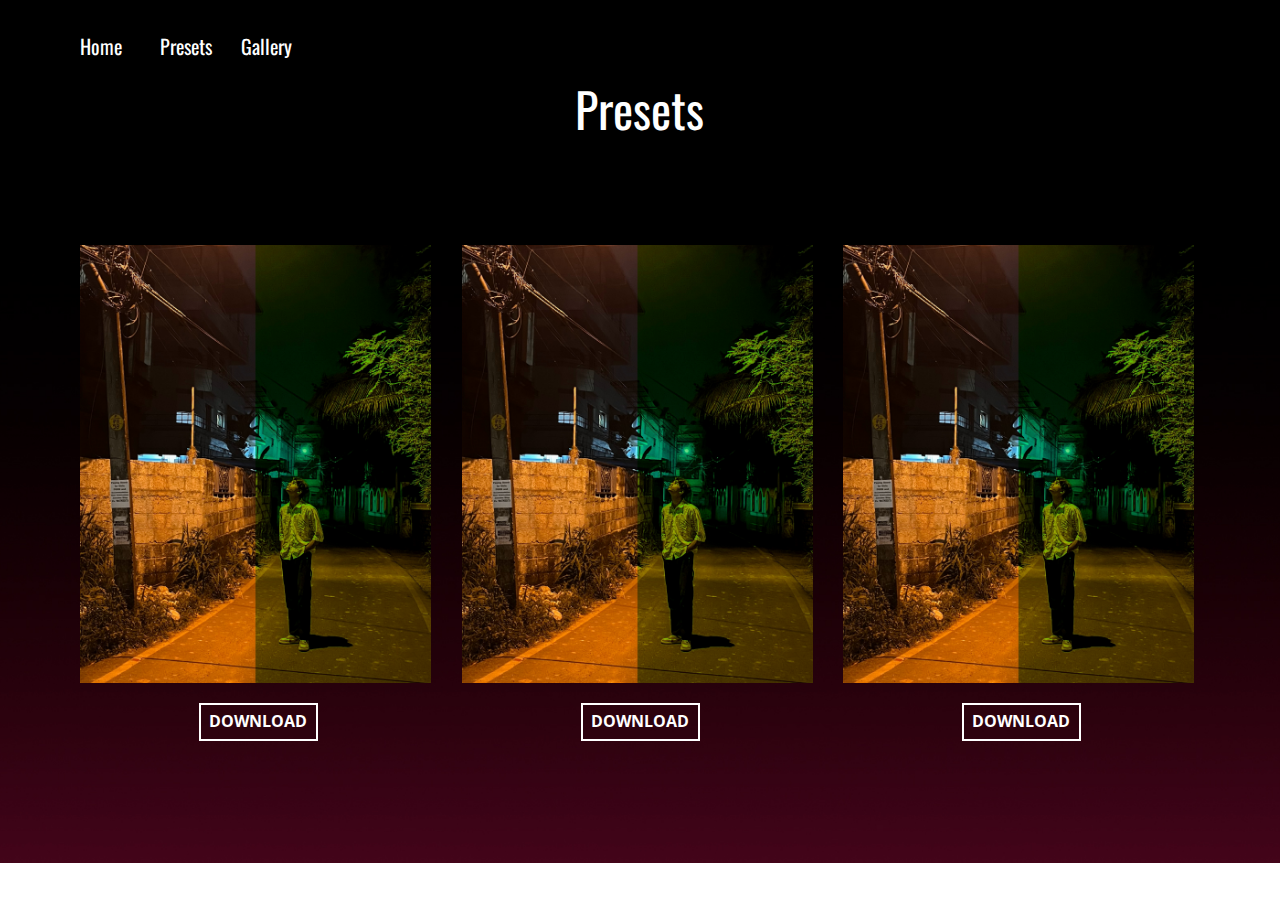
<file: Presets.html>
<!DOCTYPE html>
<html style="font-size: 16px;" lang="en"><head>
    <meta name="viewport" content="width=device-width, initial-scale=1.0">
    <meta charset="utf-8">
    <meta name="keywords" content="">
    <meta name="description" content="">
    <title>Presets</title>
    <link rel="stylesheet" href="main.css" media="screen">
<link rel="stylesheet" href="Presets.css" media="screen">
    <script class="u-script" type="text/javascript" src="jquery.js" defer=""></script>
    
    <link id="u-theme-google-font" rel="stylesheet" href="https://fonts.googleapis.com/css?family=Roboto:100,100i,300,300i,400,400i,500,500i,700,700i,900,900i|Open+Sans:300,300i,400,400i,500,500i,600,600i,700,700i,800,800i">
    <link id="u-page-google-font" rel="stylesheet" href="https://fonts.googleapis.com/css?family=Oswald:200,300,400,500,600,700">
    
    
    
    <script type="application/ld+json">{
		"@context": "http://schema.org",
		"@type": "Organization",
		"name": "Site2"
}</script>
    <meta name="theme-color" content="#478ac9">
    <meta property="og:title" content="Presets">
    <meta property="og:description" content="">
    <meta property="og:type" content="website">
  <meta data-intl-tel-input-cdn-path="intlTelInput/"></head>
  <body data-path-to-root="./" data-include-products="false" class="u-body u-xl-mode" data-lang="en">
    <section class="u-align-center u-clearfix u-image u-section-1" id="sec-8951" data-image-width="1920" data-image-height="1080">
      <div class="u-list u-list-1">
        <div class="u-repeater u-repeater-1">
          <div class="u-container-style u-list-item u-repeater-item">
            <div class="u-container-layout u-similar-container u-container-layout-1">
              <a href="Home.html" class="u-active-none u-border-hover-grey-75 u-btn u-button-style u-custom-font u-custom-item u-font-oswald u-hover-none u-none u-text-body-alt-color u-btn-1">Home</a>
            </div>
          </div>
          <div class="u-container-style u-list-item u-repeater-item">
            <div class="u-container-layout u-similar-container u-container-layout-2">
              <a href="Presets.html" class="u-active-none u-border-hover-grey-75 u-btn u-button-style u-custom-font u-custom-item u-font-oswald u-hover-none u-none u-text-body-alt-color u-btn-2">Presets</a>
            </div>
          </div>
          <div class="u-container-style u-list-item u-repeater-item">
            <div class="u-container-layout u-similar-container u-container-layout-3">
              <a href="Gallery.html" class="u-active-none u-border-hover-grey-75 u-btn u-button-style u-custom-font u-custom-item u-font-oswald u-hover-none u-none u-text-body-alt-color u-btn-3">Gallery</a>
            </div>
          </div>
        </div>
      </div>
      <h2 class="u-custom-font u-font-oswald u-text u-text-default u-text-white u-text-1">Presets</h2>
      <div class="u-list u-list-2">
        <div class="u-repeater u-repeater-2">
          <div class="u-container-style u-list-item u-repeater-item">
            <div class="u-container-layout u-similar-container u-valign-top-sm u-valign-top-xs u-container-layout-4">
              <img class="custom-expanded u-image u-image-default u-image-1" src="images/bna.jpg" alt="" data-image-width="1704" data-image-height="2130" data-href="https://drive.google.com/drive/folders/1sFbdvuci3yfuPZHWV2DlrfLcBuQEp6d2">
              <a href="https://drive.google.com/drive/folders/1sFbdvuci3yfuPZHWV2DlrfLcBuQEp6d2" class="u-border-2 u-border-hover-black u-border-white u-btn u-button-style u-custom-item u-hover-white u-none u-text-body-alt-color u-text-hover-black u-btn-4" target="_blank">Download</a>
            </div>
          </div>
          <div class="u-container-style u-list-item u-repeater-item">
            <div class="u-container-layout u-similar-container u-valign-top-sm u-valign-top-xs u-container-layout-5">
              <img class="custom-expanded u-image u-image-default u-image-2" src="images/bna.jpg" alt="" data-image-width="1704" data-image-height="2130" data-href="https://drive.google.com/drive/folders/1sFbdvuci3yfuPZHWV2DlrfLcBuQEp6d2">
              <a href="https://drive.google.com/drive/folders/1sFbdvuci3yfuPZHWV2DlrfLcBuQEp6d2" class="u-border-2 u-border-hover-black u-border-white u-btn u-button-style u-custom-item u-hover-white u-none u-text-body-alt-color u-text-hover-black u-btn-5" target="_blank">Download</a>
            </div>
          </div>
          <div class="u-container-style u-list-item u-repeater-item">
            <div class="u-container-layout u-similar-container u-valign-top-sm u-valign-top-xs u-container-layout-6">
              <img class="custom-expanded u-image u-image-default u-image-3" src="images/bna.jpg" alt="" data-image-width="1704" data-image-height="2130" data-href="https://drive.google.com/drive/folders/1sFbdvuci3yfuPZHWV2DlrfLcBuQEp6d2">
              <a href="https://drive.google.com/drive/folders/1sFbdvuci3yfuPZHWV2DlrfLcBuQEp6d2" class="u-border-2 u-border-hover-black u-border-white u-btn u-button-style u-custom-item u-hover-white u-none u-text-body-alt-color u-text-hover-black u-btn-6" target="_blank">Download</a>
            </div>
          </div>
        </div>
      </div>
    </section>
    
    
    
    
    
  
</body></html>
</file>
